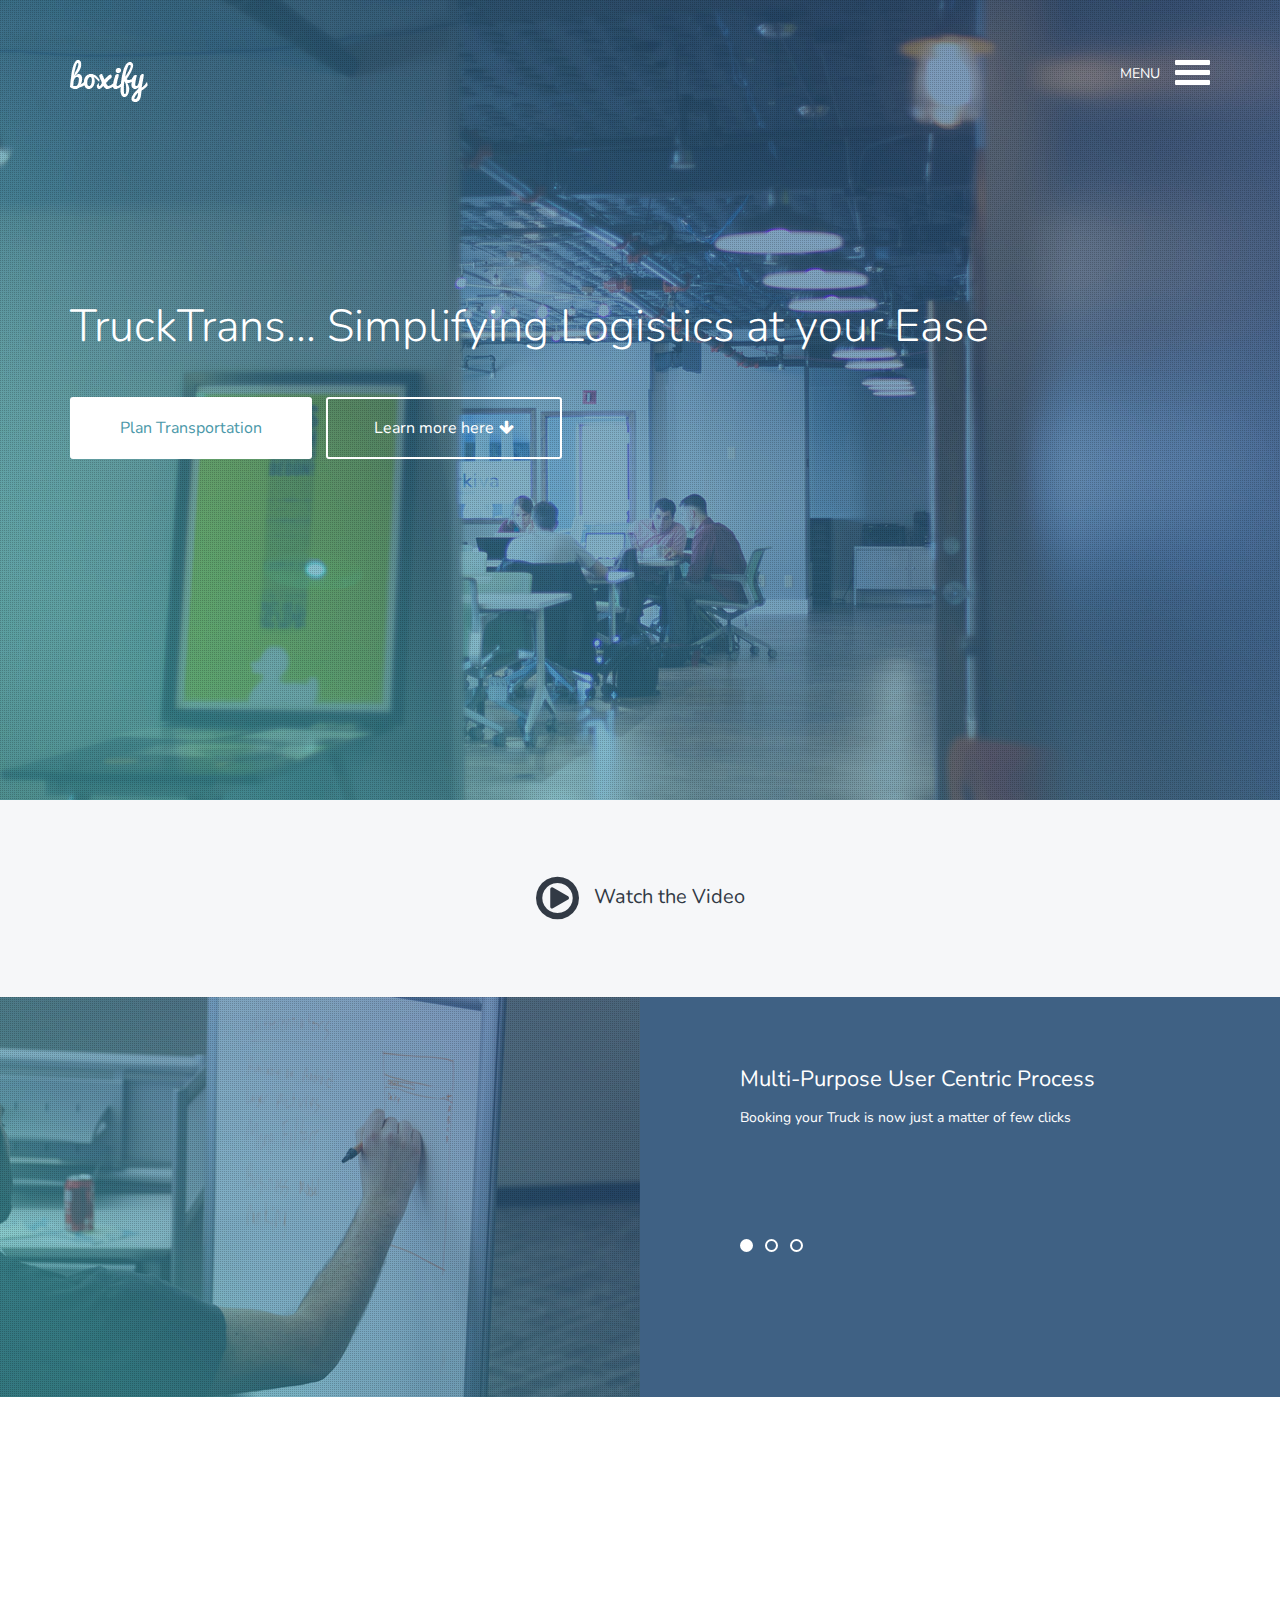
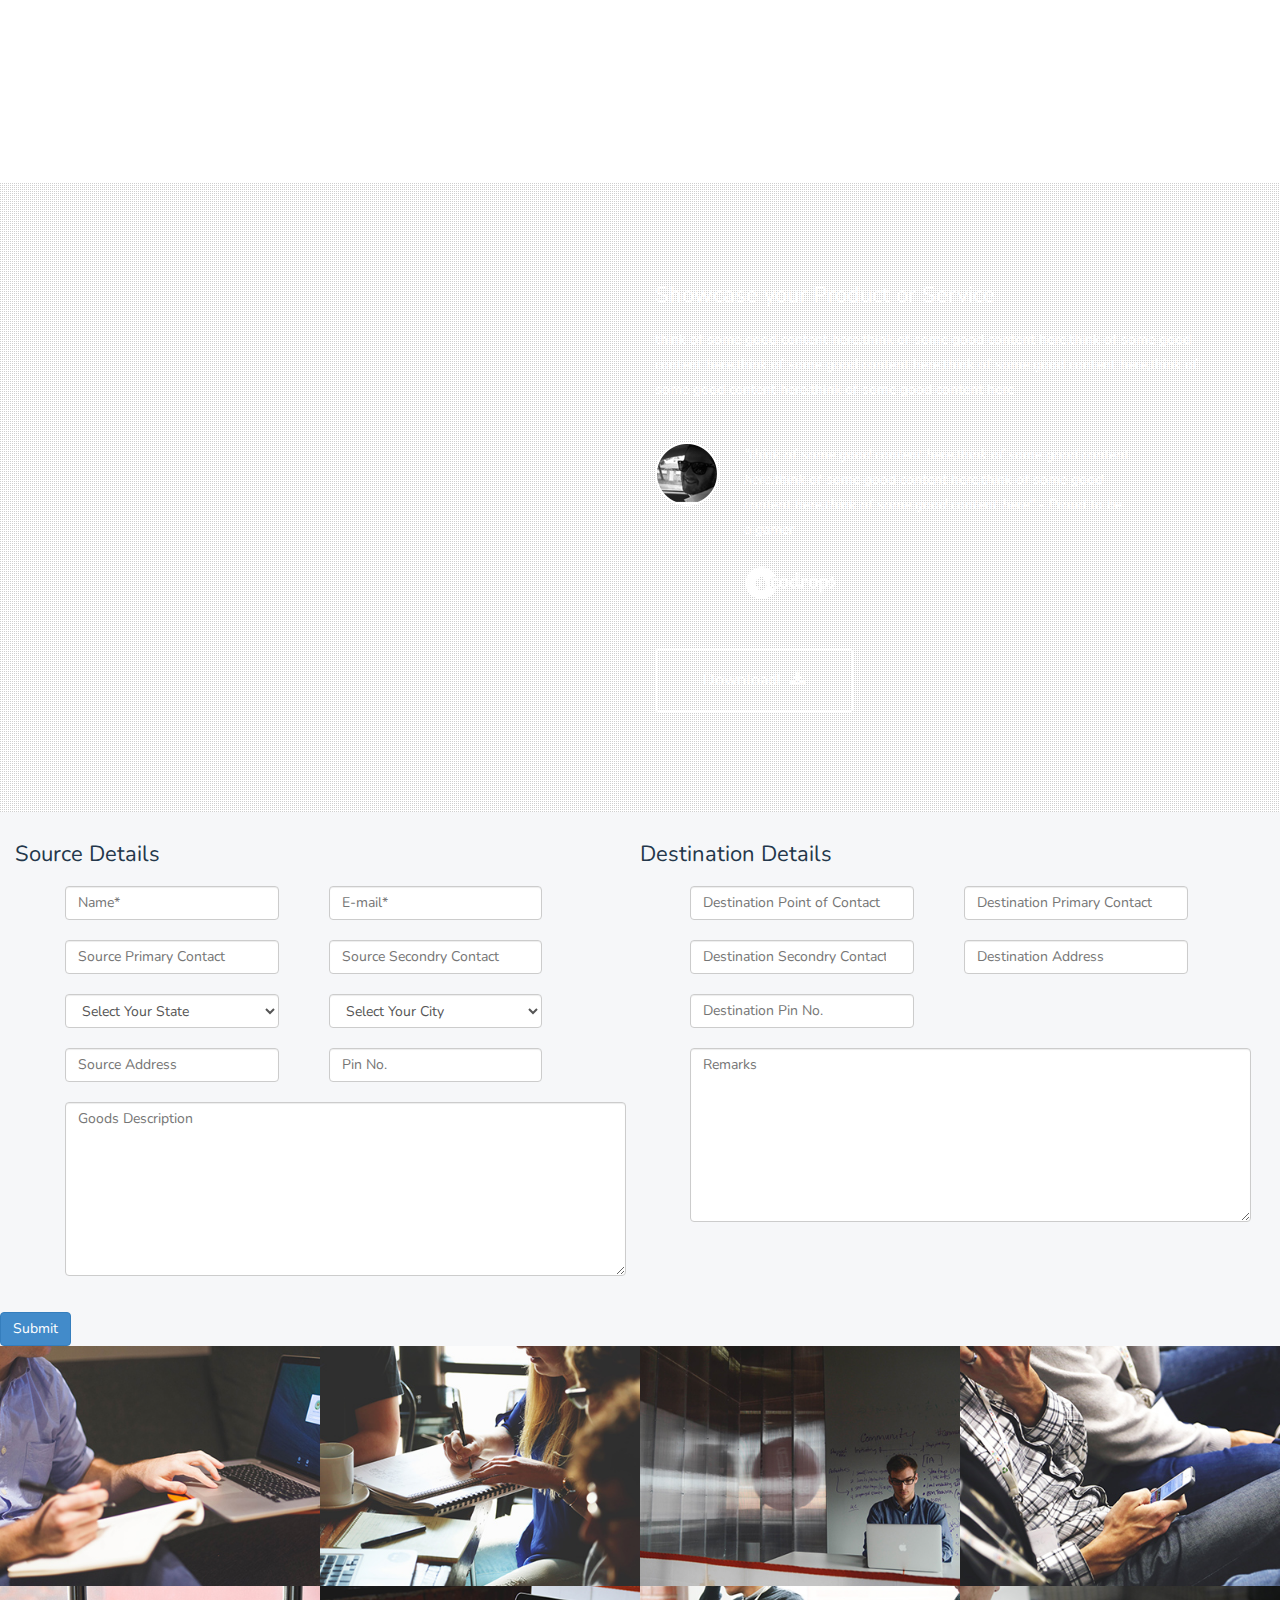
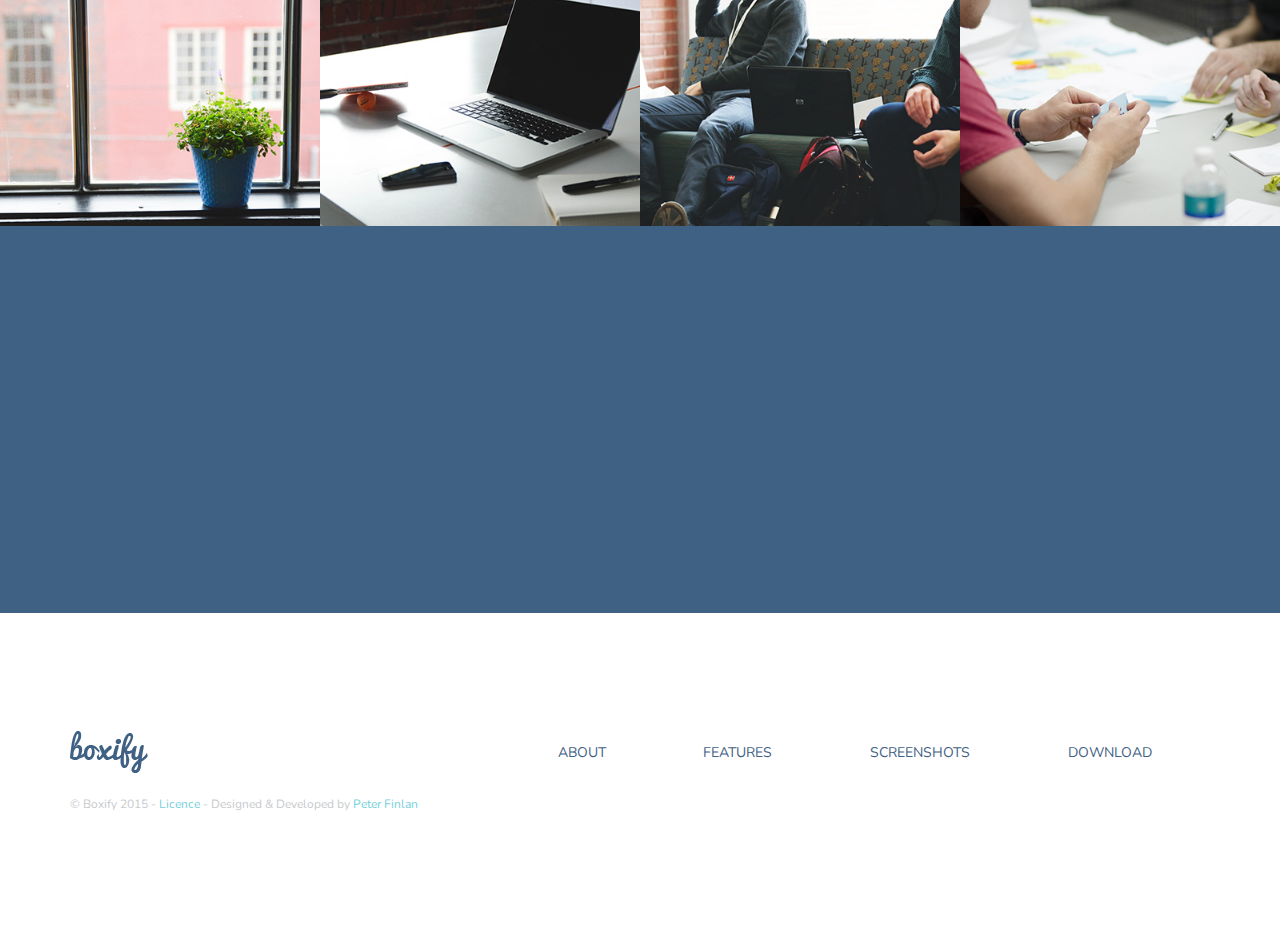
<file: target/techtrans/index.html>
<!DOCTYPE html>
<!--[if lt IE 7]>      <html class="no-js lt-ie9 lt-ie8 lt-ie7"> <![endif]-->
<!--[if IE 7]>         <html class="no-js lt-ie9 lt-ie8"> <![endif]-->
<!--[if IE 8]>         <html class="no-js lt-ie9"> <![endif]-->
<!--[if gt IE 8]><!--> <html class="no-js"> <!--<![endif]-->
<html lang="en" class="no-js">
	<head>
		<meta charset="utf-8">
		<meta http-equiv="X-UA-Compatible" content="IE=edge">
		<meta name="viewport" content="width=device-width, initial-scale=1">
		<title>TruckTrans... Simplifying the Logistics</title>
		<meta name="description" content="B2B/C2B service providin transporters to manufacturers" />
		<meta name="keywords" content="truck, logistics, goods, carrier, transport, manufacturers, transporters, goods carrier" />
		<meta name="author" content="Mayur Gupta" />
		<!-- Bootstrap -->
		<script src="js/modernizr.custom.js"></script>
		<link href="css/common.css" rel="stylesheet" type="text/css"/>
		<link href="css/bootstrap.min.css" rel="stylesheet">
		<link href="css/jquery.fancybox.css" rel="stylesheet">
		<link href="css/flickity.css" rel="stylesheet" >
		<link href="css/animate.css" rel="stylesheet">
		<link href="http://maxcdn.bootstrapcdn.com/font-awesome/4.2.0/css/font-awesome.min.css" rel="stylesheet">
		<link href='http://fonts.googleapis.com/css?family=Nunito:400,300,700' rel='stylesheet' type='text/css'>
		<link href="css/styles.css" rel="stylesheet">
		<link href="css/queries.css" rel="stylesheet">
		<!-- Facebook and Twitter integration -->
		<meta property="og:title" content=""/>
		<meta property="og:image" content=""/>
		<meta property="og:url" content=""/>
		<meta property="og:site_name" content=""/>
		<meta property="og:description" content=""/>
		<meta name="twitter:title" content="" />
		<meta name="twitter:image" content="" />
		<meta name="twitter:url" content="" />
		<meta name="twitter:card" content="" />
		<!-- HTML5 Shim and Respond.js IE8 support of HTML5 elements and media queries -->
		<!-- WARNING: Respond.js doesn't work if you view the page via file:// -->
		<!--[if lt IE 9]>
		<script src="https://oss.maxcdn.com/libs/html5shiv/3.7.0/html5shiv.js"></script>
		<script src="https://oss.maxcdn.com/libs/respond.js/1.4.2/respond.min.js"></script>
		<![endif]-->
		<script type="text/javascript" src="js/lib/angular.min.js">
		</script>
<!-- 		<script src="https://code.angularjs.org/1.4.0-rc.1/angular.js"></script> -->
		<script type="text/javascript" src="js/validation.js">
		</script>
		
		
	</head>
	<body ng-app="validationApp" ng-controller="mainController"	>
		<!--[if lt IE 7]>
		<p class="browsehappy">You are using an <strong>outdated</strong> browser. Please <a href="http://browsehappy.com/">upgrade your browser</a> to improve your experience.</p>
		<![endif]-->
		<!-- open/close -->
		<header>
		<section class="hero">
				<div class="texture-overlay"></div>
				<div class="container">
					<div class="row nav-wrapper">
						<div class="col-md-6 col-sm-6 col-xs-6 text-left">
							<a href="#"><img src="img/logo-white.png" alt="Boxify Logo"></a>
						</div>
						<div class="col-md-6 col-sm-6 col-xs-6 text-right navicon">
							<p>MENU</p><a id="trigger-overlay" class="nav_slide_button nav-toggle" href="#"><span></span></a>
						</div>
					</div>
					<div class="row hero-content">
						<div class="col-md-12">
							<h1 class="animated fadeInDown">TruckTrans... Simplifying Logistics at your Ease</h1>
							<a href="#plantransport" class="use-btn animated fadeInUp">Plan Transportation</a> <a href="#about" class="learn-btn animated fadeInUp">Learn more here<i class="fa fa-arrow-down"></i></a>
						</div>
					</div>
				</div>
			</section>
		</header>
		<section class="video" id="about">
			<div class="container">
				<div class="row">
					<div class="col-md-12 text-center">
						<h1><a href="http://www.youtube.com/embed/9No-FiEInLA?autoplay=1&wmode=opaque&fs=1" class="youtube-media"><i class="fa fa-play-circle-o"></i> Watch the Video</a></h1>
					</div>
				</div>
			</div>
		</section>
		<section class="features-intro">
			<div class="container-fluid">
				<div class="row">
					<div class="col-md-6 nopadding features-intro-img">
						<div class="features-bg">
							<div class="texture-overlay"></div>
							<div class="features-img wp1">
							<!-- cat apply truckzoo logo if required -->
								<!-- <img src="img/html5-logo.png" alt="HTML5 Logo"> -->
							</div>
						</div>
					</div>
					<div class="col-md-6 nopadding">
						<div class="features-slider">
								<ul class="slides" id="featuresSlider">
									<li>
										<h1>Multi-Purpose User Centric Process</h1>
										<p>Booking your Truck is now just a matter of few clicks</p>
										<!-- <p><a href="http://tympanus.net/codrops/?p=22554" class="arrow-btn">Find out why this freebie rocks! <i class="fa fa-long-arrow-right"></i></a></p> -->
									</li>
									<li>
										<h1>Made with Love, at your Doorsteps</h1>
										<p>Hassel free service, payment after compleation</p>
										<!-- <p><a href="http://tympanus.net/codrops/?p=22554" class="arrow-btn">Find out why this freebie rocks! <i class="fa fa-long-arrow-right"></i></a></p> -->
									</li>
									<li>
										<h1>The Fore-front of connecting India &amp; Technology</h1>
										<p>kuch socho likhne ko </p><br 	>
										<!-- <p><a href="#features" class="arrow-btn">Find out why this freebie rocks! <i class="fa fa-long-arrow-right"></i></a></p> -->
									</li>
								</ul>
						</div>
					</div>
				</div>
			</div>
		</section>
		<section class="features-list" id="features">
			<div class="container">
				<div class="row">
					<div class="col-md-12">

						<div class="col-md-4 feature-1 wp2">
							<div class="feature-icon">
								<i class="fa fa-desktop"></i>
							</div>
							<div class="feature-content">
								<h1>Reliable</h1>
								<p>On Time delivery with GPS tracking</p>
								<a href="http://tympanus.net/codrops/?p=22554" class="read-more-btn">Read More <i class="fa fa-chevron-circle-right"></i></a>
							</div>
						</div>
						<div class="col-md-4 feature-2 wp2 delay-05s">
							<div class="feature-icon">
								<i class="fa fa-flash"></i>
							</div>
							<div class="feature-content">
								<h1>Productive</h1>
								<p>Now increase your Productivity by keeping all the trucks engaged</p>
								<a href="http://tympanus.net/codrops/?p=22554" class="read-more-btn">Read More <i class="fa fa-chevron-circle-right"></i></a>
							</div>
						</div>
						<div class="col-md-4 feature-3 wp2 delay-1s">
							<div class="feature-icon">
								<i class="fa fa-heart"></i>
							</div>
							<div class="feature-content">
								<h1>Hassel-Free</h1>
								<p>follow 3-Steps process, Sit back and grab a glass of beer</a>. </p>
								<a href="http://tympanus.net/codrops/?p=22554" class="read-more-btn">Read More <i class="fa fa-chevron-circle-right"></i></a>
							</div>
						</div>

					</div>
				</div>
			</div>
		</section>
		<section class="showcase">
			<div class="showcase-wrap">
				<div class="texture-overlay"></div>
				<div class="container">
					<div class="row">
						<div class="col-md-6">
							<div class="device wp5">
								<!-- <div class="device-content">
									<div class="showcase-slider">
										<ul class="slides" id="showcaseSlider">
											<li>
												<img src="img/screen1.jpg" alt="Device Content Image">
											</li>
											<li>
												<img src="img/screen2.jpg" alt="Device Content Image">
											</li>
											<li>
												<img src="img/screen3.jpg" alt="Device Content Image">
											</li>
										</ul>
									</div>
								</div> -->
							</div>
						</div>
						<div class="col-md-6">
							<h1>Showcase your Product or Service</h1>
							<p>think of some good content here,think of some good content here,think of some good content here,think of some good content here,think of some good content here,think of some good content here,think of some good content here</p>
							<blockquote class="team-quote">
								<div class="avatar"><img src="img/avatar.png" alt="User Avatar"></div>
								<p>"think of some good content here,think of some good content here,think of some good content here,think of some good content here,think of some good content here" - Proud to be a gamer</p>
								<div class="logo-quote">
									<a href="http://tympanus.net/codrops/"><img src="img/codrops-logo.png" alt="Codrops Logo"></a>
								</div>
							</blockquote>
							<a href="http://tympanus.net/codrops/?p=22554" class="download-btn">Download! <i class="fa fa-download"></i></a>
						</div>
					</div>
				</div>
			</div>
		</section>

		<section class="screenshots-intro" id="plantransport">
			<form name="userForm" ng-submit="submitForm(userForm.$valid)" novalidate>

			<div class="div-left">

<h1>Source Details</h1>

<!-- NAME -->
        <div class="form-group" ng-class="{ 'has-error' : userForm.srcname.$invalid && !userForm.srcname.$pristine }">
            <input type="text" name="srcname"  placeholder="Name*" class="form-controll" ng-model="user.srcname" required>
            <p ng-show="userForm.srcname.$invalid && !userForm.srcname.$pristine" class="help-block">You name is required.</p>
        </div>

<!-- EMAIL -->
        <div class="form-group" ng-class="{ 'has-error' : userForm.email.$invalid && !userForm.email.$pristine }">
            <input type="email" placeholder="E-mail*"  name="email" class="form-controll" ng-model="user.email">
            <p ng-show="userForm.email.$invalid && !userForm.email.$pristine" class="help-block">Enter a valid email.</p>
        </div>


<!-- Primary contact -->
				<div class="form-group"
					ng-class="{ 'has-error' : userForm.srcpcontact.$invalid && !userForm.srcpcontact.$pristine }">
					 <input type="number"  placeholder="Source Primary Contact" name="srcpcontact"
						class="form-controll" ng-model="user.srcpcontact" ng-minlength="10"
						ng-maxlength="10">
					<p ng-show="userForm.srcpcontact.$error.minlength" class="help-block">srcpcontact
						is too short.</p>
					<p ng-show="userForm.srcpcontact.$error.maxlength" class="help-block">srcpcontact
						is too long.</p>
				</div>


<!-- Secondary contact -->
				<div class="form-group"
					ng-class="{ 'has-error' : userForm.srcscontact.$invalid && !userForm.srcscontact.$pristine }">
					<input type="number"   placeholder="Source Secondry Contact"  name="srcscontact"
						class="form-controll" ng-model="user.srcscontact" ng-minlength="10"
						ng-maxlength="10">
					<p ng-show="userForm.srcscontact.$error.minlength" class="help-block">srcscontact
						is too short.</p>
					<p ng-show="userForm.srcscontact.$error.maxlength" class="help-block">srcscontact
						is too long.</p>
				</div>
					
<!-- source state -->
					<div class="form-group"
					ng-class="{ 'has-error' : userForm.srcstate.$invalid && !userForm.srcstate.$pristine }">
					<select name="srcstate"  class="form-controll" ng-model="user.srcstate" required>
					  <option default selected disabled="disabled" value=""  > Select Your State</option>
					  <option value="Madhyapradesh">Madhyapradesh</option>
					</select> 
					<p ng-show="userForm.srcstate.$invalid && !userForm.srcstate.$pristine" class="help-block">srcstate is required.</p>
					</div>

<!-- source City -->
					<div class="form-group"
					ng-class="{ 'has-error' : userForm.srccity.$invalid && !userForm.srccity.$pristine }">
					<select name="srccity"  class="form-controll" ng-model="user.srccity" required>
					  <option default selected disabled="disabled" value=""  > Select Your City</option>
					  <option value="Indore">Indore</option>
					</select> 
					<p ng-show="userForm.srccity.$invalid && !userForm.srccity.$pristine" class="help-block">srccity is required.</p>
					</div>
				
<!-- Source address-->
				<div class="form-group"
					ng-class="{ 'has-error' : userForm.srcaddress.$invalid && !userForm.srcaddress.$pristine }">
					<input type="text" placeholder="Source Address" name="srcaddress"
						class="form-controll" ng-model="user.srcaddress" required >
					<p ng-show="userForm.srcaddress.$invalid && !userForm.srcaddress.$pristine" class="help-block">You name is required.</p>
				</div>				

<!-- Pin No.-->
				<div class="form-group"
					ng-class="{ 'has-error' : userForm.srcpin.$invalid && !userForm.srcpin.$pristine }">
					 <input type="number"  placeholder="Pin No." name="srcpin"
						class="form-controll" ng-model="user.srcpin" ng-minlength="6"
						ng-maxlength="6">
					<p ng-show="userForm.srcpin.$error.minlength" class="help-block">Should be 6 Digits</p>
					<p ng-show="userForm.srcpin.$error.maxlength" class="help-block">Should be 6 Digits</p>
				</div>
				

 <!-- Truck Type-->				
<!--					<div class="form-group"
					ng-class="{ 'has-error' : userForm.srcpin.$invalid && !userForm.srcpin.$pristine }">
					<select name="truckType" class="form-controll" ng-model="user.truckType" required>
					  <option value="volvo">Volvo</option>
					  <option value="saab">Saab</option>
					  <option value="mercedes">Mercedes</option>
					  <option value="audi">Audi</option>
					</select> 
					<p ng-show="userForm.srcaddress.$invalid && !userForm.srcaddress.$pristine" class="help-block">srcaddress is required.</p>
					</div>
 -->				


<!-- Gooods details and remarks-->				
					<div class="form-group"
					ng-class="{ 'has-error' : userForm.goodsdescp.$invalid && !userForm.goodsdescp.$pristine }">
					<textarea placeholder="Goods Description" rows="8" class="textareablk" cols="65" name="goodsdescp" ng-model="user.goodsdescp" required > 
						</textarea>
					<p ng-show="userForm.goodsdescp.$invalid && !userForm.goodsdescp.$pristine" class="help-block">goodsdescp is required.</p>
					</div>
			</div>
			
			
			
			
				<div class="div-right">
<h1>Destination Details</h1>

<!--Destination NAME -->
        <div class="form-group" ng-class="{ 'has-error' : userForm.desname.$invalid && !userForm.desname.$pristine }">
            <input type="text" name="desname"  placeholder="Destination Point of Contact" class="form-controll" ng-model="user.desname" required>
            <p ng-show="userForm.desname.$invalid && !userForm.desname.$pristine" class="help-block">You name is required.</p>
        </div>

<!--Destination Primary contact -->
				<div class="form-group"
					ng-class="{ 'has-error' : userForm.despcontact.$invalid && !userForm.despcontact.$pristine }">
					 <input type="number"  placeholder="Destination Primary Contact" name="despcontact"
						class="form-controll" ng-model="user.despcontact" ng-minlength="10"
						ng-maxlength="10">
					<p ng-show="userForm.despcontact.$error.minlength" class="help-block">despcontact
						is too short.</p>
					<p ng-show="userForm.pcontact.$error.maxlength" class="help-block">despcontact
						is too long.</p>
				</div>


<!-- Secondary contact -->
				<div class="form-group"
					ng-class="{ 'has-error' : userForm.desscontact.$invalid && !userForm.desscontact.$pristine }">
					<input type="number"   placeholder="Destination Secondry Contact"  name="desscontact"
						class="form-controll" ng-model="user.desscontact" ng-minlength="10"
						ng-maxlength="10">
					<p ng-show="userForm.desscontact.$error.minlength" class="help-block">desscontact
						is too short.</p>
					<p ng-show="userForm.desscontact.$error.maxlength" class="help-block">desscontact
						is too long.</p>
				</div>
					
<!-- source state -->
<!-- 					<div class="form-group"
					ng-class="{ 'has-error' : userForm.srcstate.$invalid && !userForm.srcstate.$pristine }">
					<select name="srcstate"  class="form-controll" ng-model="user.srcstate" required>
					  <option default selected disabled="disabled" value=""  > Select Your State</option>
					  <option value="Madhyapradesh">Madhyapradesh</option>
					</select> 
					<p ng-show="userForm.srcstate.$invalid && !userForm.srcstate.$pristine" class="help-block">srcstate is required.</p>
					</div>

source City
					<div class="form-group"
					ng-class="{ 'has-error' : userForm.srccity.$invalid && !userForm.srccity.$pristine }">
					<select name="srccity"  class="form-controll" ng-model="user.srccity" required>
					  <option default selected disabled="disabled" value=""  > Select Your City</option>
					  <option value="Indore">Indore</option>
					</select> 
					<p ng-show="userForm.srccity.$invalid && !userForm.srccity.$pristine" class="help-block">srccity is required.</p>
					</div>
 -->				
<!--Destination address-->
				<div class="form-group"
					ng-class="{ 'has-error' : userForm.desaddress.$invalid && !userForm.desaddress.$pristine }">
					<input type="text" placeholder="Destination Address" name="desaddress"
						class="form-controll" ng-model="user.desaddress" required >
					<p ng-show="userForm.desaddress.$invalid && !userForm.desaddress.$pristine" class="help-block">Destinationn Address required.</p>
				</div>				

<!-- Pin No.-->
				<div class="form-group"
					ng-class="{ 'has-error' : userForm.despin.$invalid && !userForm.despin.$pristine }">
					 <input type="number"  placeholder="Destination Pin No." name="despin"
						class="form-controll" ng-model="user.despin" ng-minlength="10"
						ng-maxlength="10">
					<p ng-show="userForm.despin.$error.minlength" class="help-block">despin
						is too short.</p>
					<p ng-show="userForm.despin.$error.maxlength" class="help-block">despin
						is too long.</p>
				</div>
				

 <!-- Truck Type-->				
<!--					<div class="form-group"
					ng-class="{ 'has-error' : userForm.srcpin.$invalid && !userForm.srcpin.$pristine }">
					<select name="truckType" class="form-controll" ng-model="user.truckType" required>
					  <option value="volvo">Volvo</option>
					  <option value="saab">Saab</option>
					  <option value="mercedes">Mercedes</option>
					  <option value="audi">Audi</option>
					</select> 
					<p ng-show="userForm.srcaddress.$invalid && !userForm.srcaddress.$pristine" class="help-block">srcaddress is required.</p>
					</div>
 -->				


<!-- remarks-->				
					<div class="form-group"
					ng-class="{ 'has-error' : userForm.remarks.$invalid && !userForm.remarks.$pristine }">
					<textarea placeholder="Remarks" rows="8" class="textareablk" cols="65" name="remarks" ng-model="user.goodsdescp" required > 
						</textarea>
					<p ng-show="userForm.remarks.$invalid && !userForm.remarks.$pristine" class="help-block">Remarks</p>
					</div>		
					
							
			</div>



				<button type="submit" class="btn btn-primary btn-large">Submit</button>
			</form>

			<!-- <div class="row">
					<div class="col-md-12">
						<h1>Source Description</h1>
						<p>Lorem ipsum dolor sit amet, consectetur adipiscing elit. Sed a lorem quis neque interdum consequat ut sed sem. Duis quis tempor nunc. Interdum et malesuada fames ac ante ipsum primis in faucibus.</p>
						<p><a href="#screenshots" class="arrow-btn">See the screenshots! <i class="fa fa-long-arrow-right"></i></a></p>
					</div>
				</div> -->
			</div>
			
			
		</section>
		<section class="screenshots" id="screenshots">
			<div class="container-fluid">
				<div class="row">
					<ul class="grid">
						<li>
							<figure>
								<img src="img/01-screenshot.jpg" alt="Screenshot 01">
								<figcaption>
								<div class="caption-content">
									<a href="img/large/01.jpg" class="single_image">
										<i class="fa fa-search"></i><br>
										<p>Optimised For Design</p>
									</a>
								</div>
								</figcaption>
							</figure>
						</li>
						<li>
							<figure>
								<img src="img/02-screenshot.jpg" alt="Screenshot 01">
								<figcaption>
								<div class="caption-content">
									<a href="img/large/02.jpg" class="single_image">
										<i class="fa fa-search"></i><br>
										<p>User Centric Design</p>
									</a>
								</div>
								</figcaption>
							</figure>
						</li>
						<li>
							<figure>
								<img src="img/03-screenshot.jpg" alt="Screenshot 01">
								<figcaption>
								<div class="caption-content">
									<a href="img/large/03.jpg" class="single_image">
										<i class="fa fa-search"></i><br>
										<p>Responsive and Adaptive</p>
									</a>
								</div>
								</figcaption>
							</figure>
						</li>
						<li>
							<figure>
								<img src="img/04-screenshot.jpg" alt="Screenshot 01">
								<figcaption>
								<div class="caption-content">
									<a href="img/large/04.jpg" class="single_image">
										<i class="fa fa-search"></i><br>
										<p>Absolutely Free</p>
									</a>
								</div>
								</figcaption>
							</figure>
						</li>
					</ul>
				</div>
				<div class="row">
					<ul class="grid">
						<li>
							<figure>
								<img src="img/05-screenshot.jpg" alt="Screenshot 01">
								<figcaption>
								<div class="caption-content">
									<a href="img/large/05.jpg" class="single_image">
										<i class="fa fa-search"></i><br>
										<p>Multi-Purpose Design</p>
									</a>
								</div>
								</figcaption>
							</figure>
						</li>
						<li>
							<figure>
								<img src="img/06-screenshot.jpg" alt="Screenshot 01">
								<figcaption>
								<div class="caption-content">
									<a href="img/large/06.jpg" class="single_image">
										<i class="fa fa-search"></i><br>
										<p>Exclusive to Codrops</p>
									</a>
								</div>
								</figcaption>
							</figure>
						</li>
						<li>
							<figure>
								<img src="img/07-screenshot.jpg" alt="Screenshot 01">
								<figcaption>
								<div class="caption-content">
									<a href="img/large/07.jpg" class="single_image">
										<i class="fa fa-search"></i><br>
										<p>Made with Love</p>
									</a>
								</div>
								</figcaption>
							</figure>
						</li>
						<li>
							<figure>
								<img src="img/08-screenshot.jpg" alt="Screenshot 01">
								<figcaption>
								<div class="caption-content">
									<a href="img/large/08.jpg" class="single_image">
										<i class="fa fa-search"></i><br>
										<p>In Sydney, Australia</p>
									</a>
								</div>
								</figcaption>
							</figure>
						</li>
					</ul>
				</div>
			</div>
		</section>
		<section class="download" id="download">
			<div class="container">
				<div class="row">
					<div class="col-md-12 text-center wp4">
						<h1>Seen Enough?</h1>
						<a href="http://tympanus.net/codrops/?p=22554" class="download-btn">Download! <i class="fa fa-download"></i></a>
					</div>
				</div>
			</div>
		</section>
		<footer>
			<div class="container">
				<div class="row">
					<div class="col-md-5">
						<h1 class="footer-logo">
						<img src="img/logo-blue.png" alt="Footer Logo Blue">
						</h1>
						<p>© Boxify 2015 - <a href="http://tympanus.net/codrops/licensing/">Licence</a> - Designed &amp; Developed by <a href="http://www.peterfinlan.com/">Peter Finlan</a></p>
					</div>
					<div class="col-md-7">
						<ul class="footer-nav">
							<li><a href="#about">About</a></li>
							<li><a href="#features">Features</a></li>
							<li><a href="#screenshots">Screenshots</a></li>
							<li><a href="#download">Download</a></li>
						</ul>
					</div>
				</div>
			</div>
		</footer>
		<div class="overlay overlay-boxify">
			<nav>
				<ul>
					<li><a href="#about"><i class="fa fa-heart"></i>About</a></li>
					<li><a href="#features"><i class="fa fa-flash"></i>Features</a></li>
				</ul>
				<ul>
					<li><a href="#screenshots"><i class="fa fa-desktop"></i>Screenshots</a></li>
					<li><a href="#download"><i class="fa fa-download"></i>Download</a></li>
					<li><a href="/techtrans/api/AdminLogin"><i class="fa fa-download"></i>AdminLogin</a></li>
				</ul>
			</nav>
		</div>
		<!-- jQuery (necessary for Bootstrap's JavaScript plugins) -->
		<script src="js/min/toucheffects-min.js"></script>
		
		<!-- <script src="js/formValidation.js" type="text/javascript">
		</script> -->
		<script src="https://ajax.googleapis.com/ajax/libs/jquery/1.11.0/jquery.min.js"></script>
<!-- 		<script src="https://code.angularjs.org/1.4.0-rc.1/angular.js"></script> -->
		<script src="js/flickity.pkgd.min.js"></script>
		<script src="js/jquery.fancybox.pack.js"></script>
		<!-- Include all compiled plugins (below), or include individual files as needed -->
		<script src="js/retina.js"></script>
		<script src="js/waypoints.min.js"></script>
		<script src="js/bootstrap.min.js"></script>
		<script src="js/min/scripts-min.js"></script>
		<!-- Google Analytics: change UA-XXXXX-X to be your site's ID. -->
		<script>
		(function(b,o,i,l,e,r){b.GoogleAnalyticsObject=l;b[l]||(b[l]=
		function(){(b[l].q=b[l].q||[]).push(arguments)});b[l].l=+new Date;
		e=o.createElement(i);r=o.getElementsByTagName(i)[0];
		e.src='//www.google-analytics.com/analytics.js';
		r.parentNode.insertBefore(e,r)}(window,document,'script','ga'));
		ga('create','UA-XXXXX-X');ga('send','pageview');
		</script>
	</body>
</html>
</file>
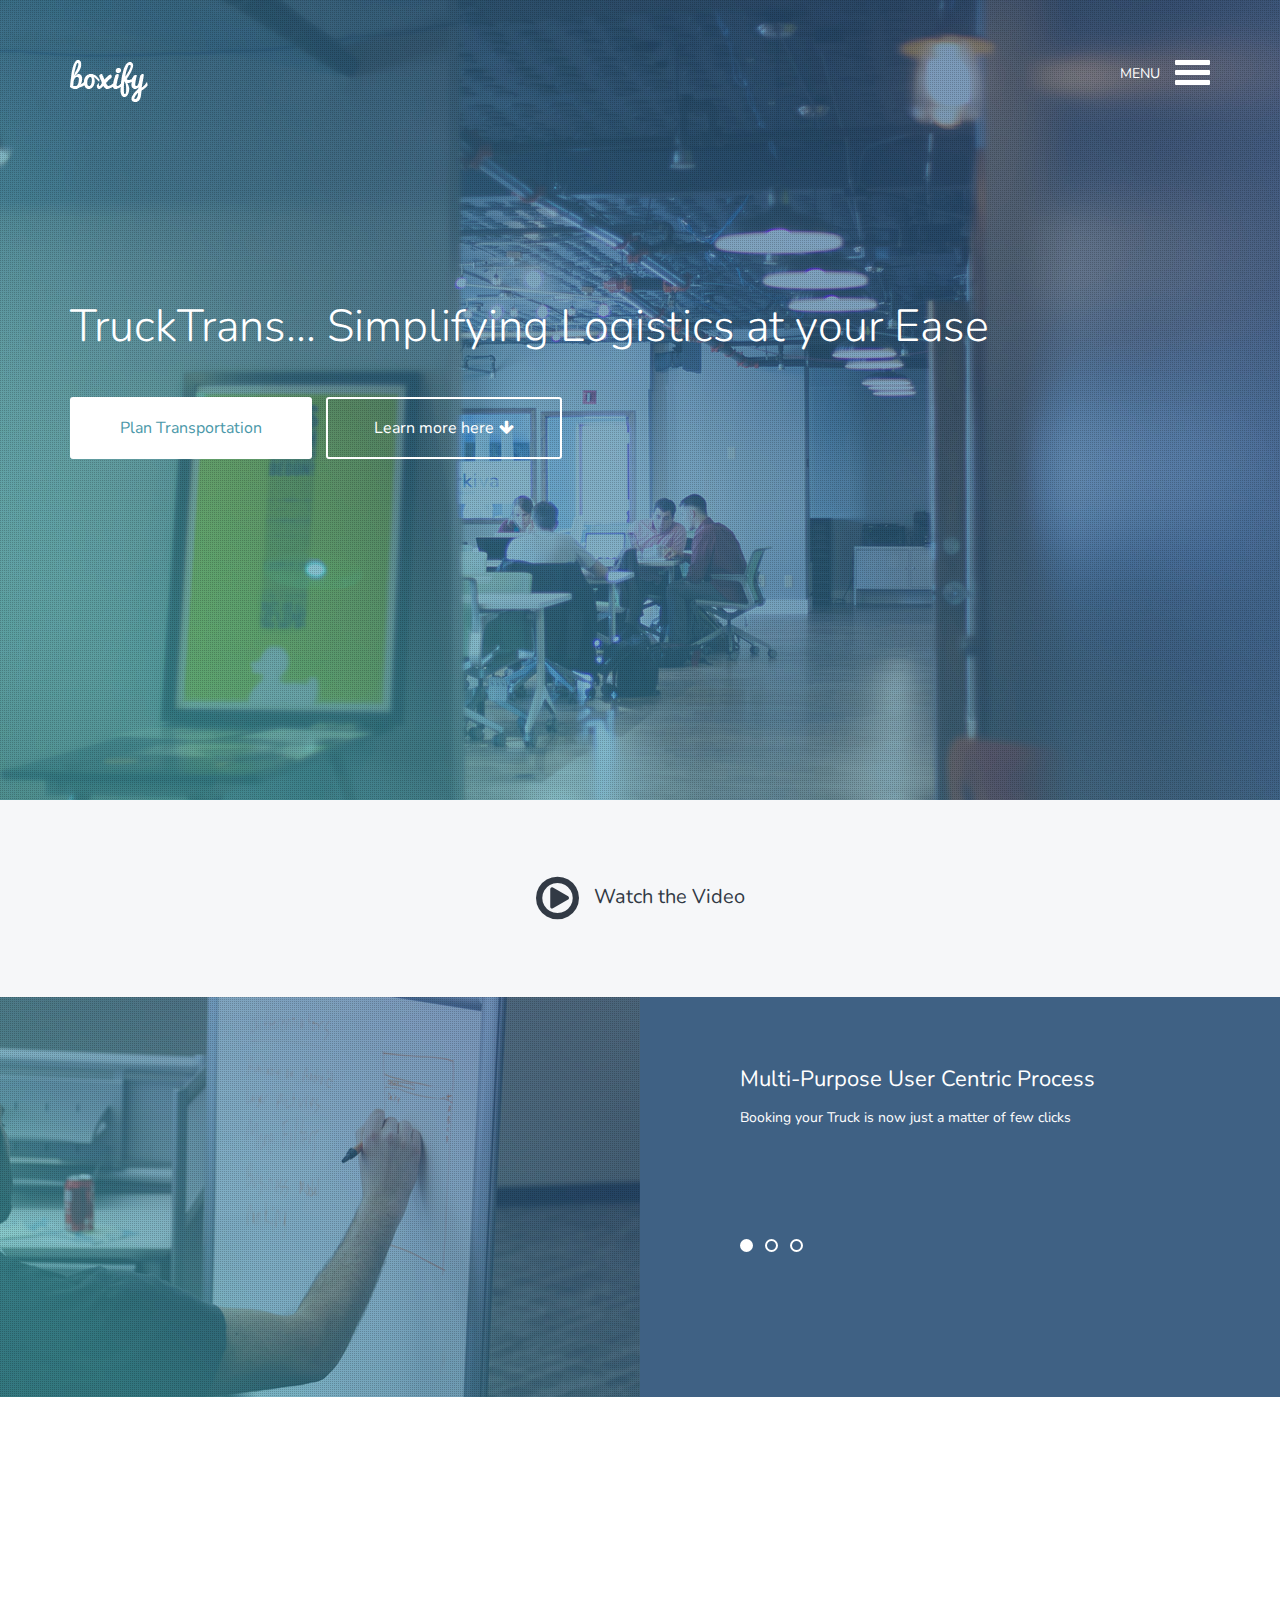
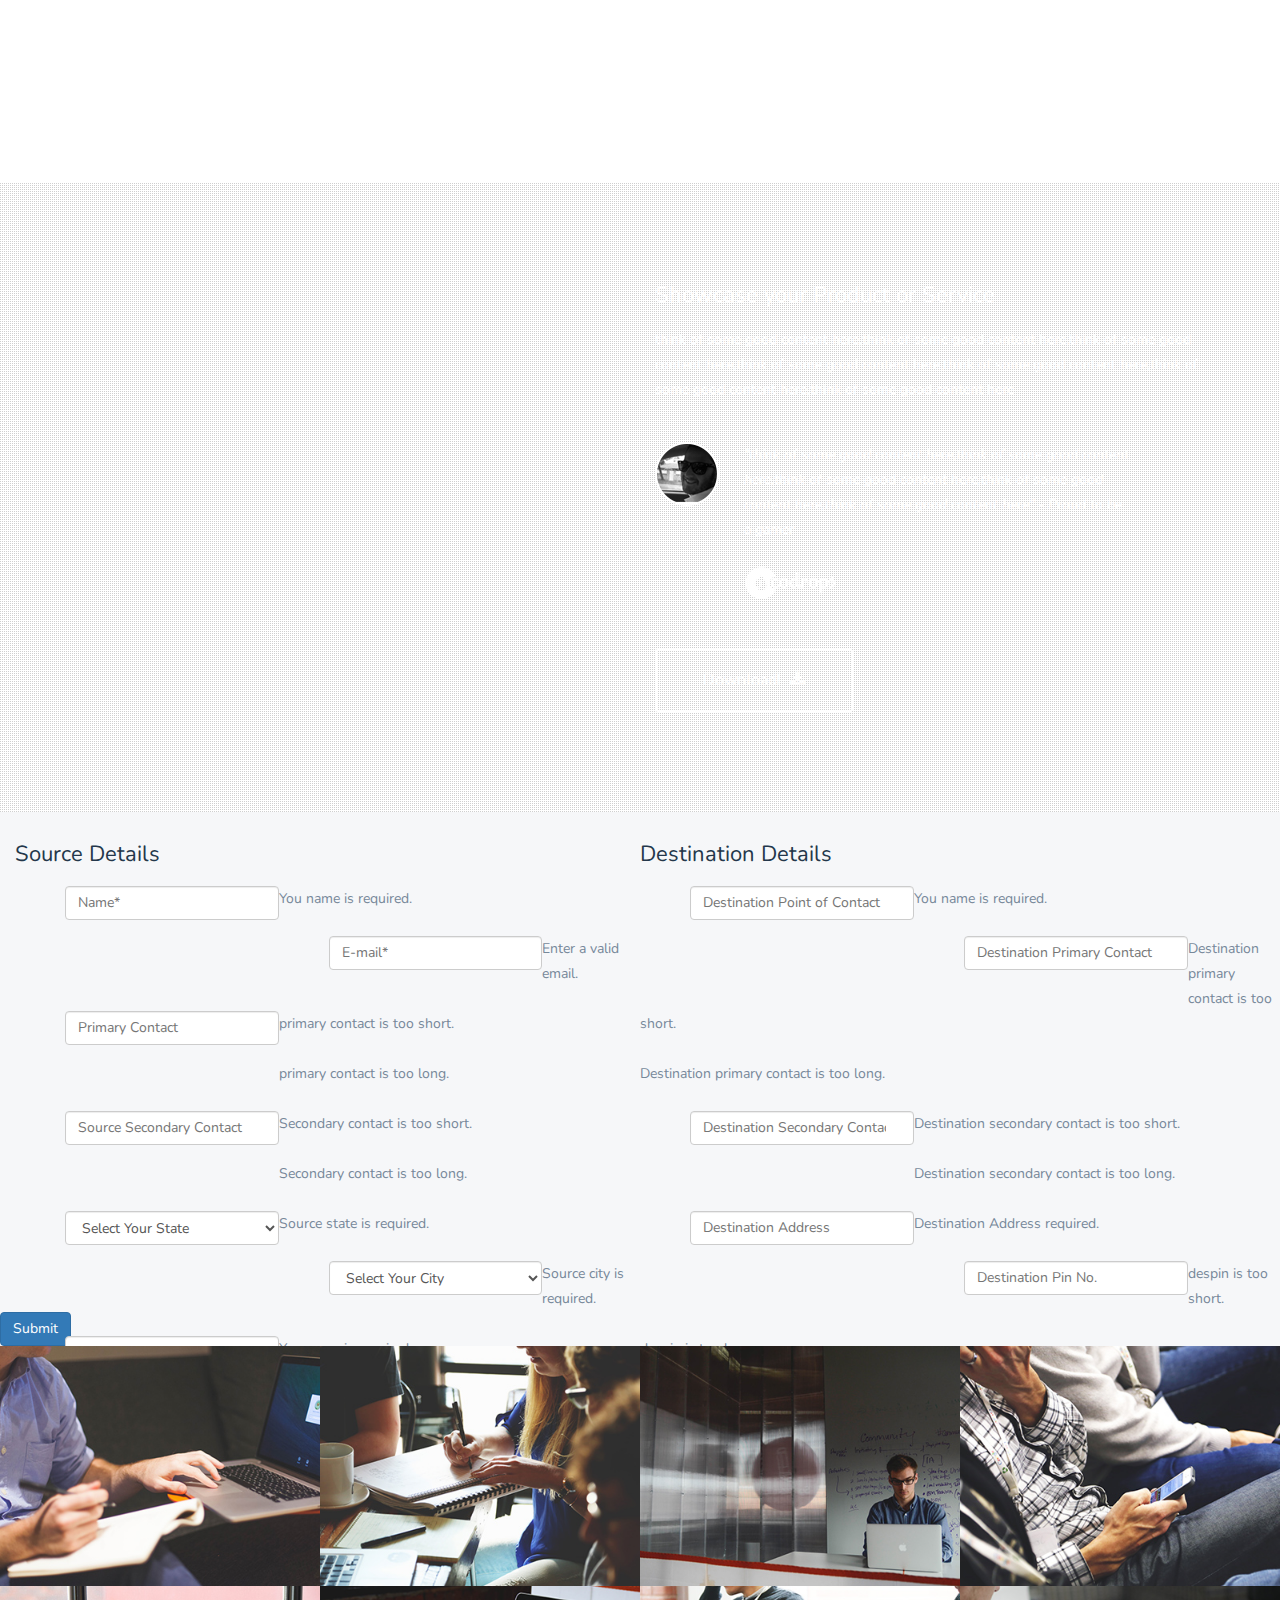
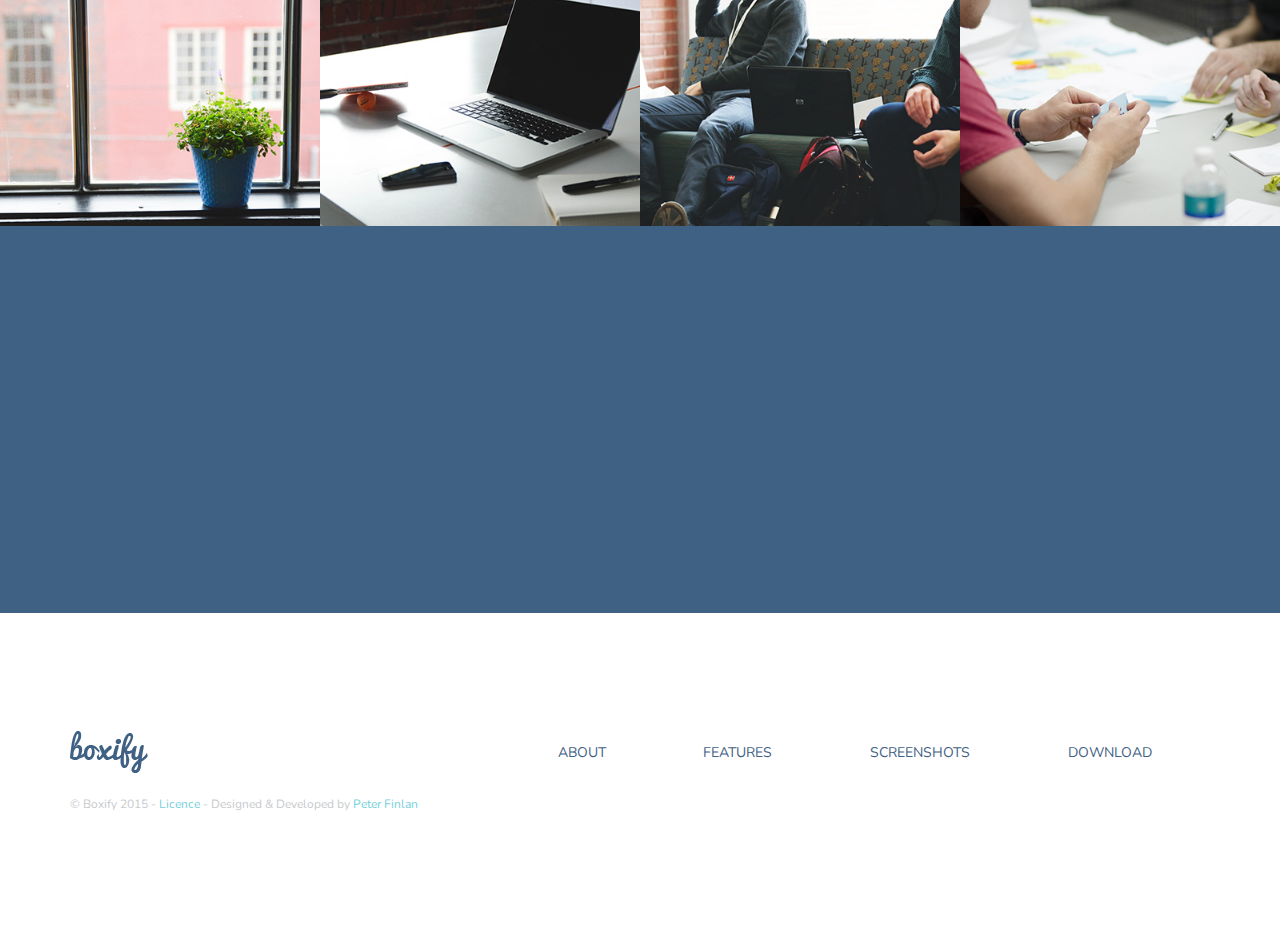
<file: src/main/webapp/app/index.html>
<!DOCTYPE html>
<!--[if lt IE 7]>      <html class="no-js lt-ie9 lt-ie8 lt-ie7"> <![endif]-->
<!--[if IE 7]>         <html class="no-js lt-ie9 lt-ie8"> <![endif]-->
<!--[if IE 8]>         <html class="no-js lt-ie9"> <![endif]-->
<!--[if gt IE 8]><!--> <html class="no-js"> <!--<![endif]-->
<html lang="en" class="no-js">
	<head>
		<meta charset="utf-8">
		<meta http-equiv="X-UA-Compatible" content="IE=edge">
		<meta name="viewport" content="width=device-width, initial-scale=1">
		<title>TruckTrans... Simplifying the Logistics</title>
		<meta name="description" content="B2B/C2B service providin transporters to manufacturers" />
		<meta name="keywords" content="truck, logistics, goods, carrier, transport, manufacturers, transporters, goods carrier" />
		<meta name="author" content="Mayur Gupta" />
		<!-- Bootstrap -->
		<script src="assets/libs/others/modernizr.custom.js"></script>
		<link href="assets/css/common.css" rel="stylesheet" type="text/css"/>
		<link href="assets/css/bootstrap/bootstrap.min.css" rel="stylesheet">
		<link href="assets/css/jquery/jquery.fancybox.css" rel="stylesheet">
		<link href="assets/css/custom/flickity.css" rel="stylesheet" >
		<link href="assets/css/custom/animate.css" rel="stylesheet">
		<link href="http://maxcdn.bootstrapcdn.com/font-awesome/4.2.0/css/font-awesome.min.css" rel="stylesheet">
		<link href='http://fonts.googleapis.com/css?family=Nunito:400,300,700' rel='stylesheet' type='text/css'>
		<link href="assets/css/custom/styles.css" rel="stylesheet">
		<link href="assets/css/custom/queries.css" rel="stylesheet">
		<!-- Facebook and Twitter integration -->
		<meta property="og:title" content=""/>
		<meta property="og:image" content=""/>
		<meta property="og:url" content=""/>
		<meta property="og:site_name" content=""/>
		<meta property="og:description" content=""/>
		<meta name="twitter:title" content="" />
		<meta name="twitter:image" content="" />
		<meta name="twitter:url" content="" />
		<meta name="twitter:card" content="" />
		<!-- HTML5 Shim and Respond.js IE8 support of HTML5 elements and media queries -->
		<!-- WARNING: Respond.js doesn't work if you view the page via file:// -->
		<!--[if lt IE 9]>
		<script src="https://oss.maxcdn.com/libs/html5shiv/3.7.0/html5shiv.js"></script>
		<script src="https://oss.maxcdn.com/libs/respond.js/1.4.2/respond.min.js"></script>
		<![endif]-->

		<!-- Angular JS-->
		<script src="assets/libs/angularJs/angular.min.js"></script>
		<script src="assets/libs/angularJs/angular-ui-router.js"></script>
		<script src="assets/libs/angularJs/angular-route.min.js"></script>

		<!--Controllers & other JS files-->
		<script src="app.js" type="text/javascript"></script>

		<!--Booking Details-->
		<script src="components/booking/bookingController.js"></script>
		<script src="components/booking/bookingService.js"></script>

		<!--Login Details-->
		<script src="components/login/loginController.js"></script>
		<script src="components/login/loginService.js"></script>
		
		
	</head>
	<body ng-app="truckTransApp" ng-controller="mainController"	>
		<!--[if lt IE 7]>
		<p class="browsehappy">You are using an <strong>outdated</strong> browser. Please <a href="http://browsehappy.com/">upgrade your browser</a> to improve your experience.</p>
		<![endif]-->
		<!-- open/close -->
		<header>
		<section class="hero">
				<div class="texture-overlay"></div>
				<div class="container">
					<div class="row nav-wrapper">
						<div class="col-md-6 col-sm-6 col-xs-6 text-left">
							<a href="#"><img src="assets/img/logo-white.png" alt="Boxify Logo"></a>
						</div>
						<div class="col-md-6 col-sm-6 col-xs-6 text-right navicon">
							<p>MENU</p><a id="trigger-overlay" class="nav_slide_button nav-toggle" href="#"><span></span></a>
						</div>
					</div>
					<div class="row hero-content">
						<div class="col-md-12">
							<h1 class="animated fadeInDown">TruckTrans... Simplifying Logistics at your Ease</h1>
							<a href="#plantransport" class="use-btn animated fadeInUp">Plan Transportation</a> <a href="#about" class="learn-btn animated fadeInUp">Learn more here<i class="fa fa-arrow-down"></i></a>
						</div>
					</div>
				</div>
			</section>
		</header>
		<section class="video" id="about">
			<div class="container">
				<div class="row">
					<div class="col-md-12 text-center">
						<h1><a href="http://www.youtube.com/embed/9No-FiEInLA?autoplay=1&wmode=opaque&fs=1" class="youtube-media"><i class="fa fa-play-circle-o"></i> Watch the Video</a></h1>
					</div>
				</div>
			</div>
		</section>
		<section class="features-intro">
			<div class="container-fluid">
				<div class="row">
					<div class="col-md-6 nopadding features-intro-img">
						<div class="features-bg">
							<div class="texture-overlay"></div>
							<div class="features-img wp1">
							<!-- cat apply truckzoo logo if required -->
								<!-- <img src="img/html5-logo.png" alt="HTML5 Logo"> -->
							</div>
						</div>
					</div>
					<div class="col-md-6 nopadding">
						<div class="features-slider">
								<ul class="slides" id="featuresSlider">
									<li>
										<h1>Multi-Purpose User Centric Process</h1>
										<p>Booking your Truck is now just a matter of few clicks</p>
										<!-- <p><a href="http://tympanus.net/codrops/?p=22554" class="arrow-btn">Find out why this freebie rocks! <i class="fa fa-long-arrow-right"></i></a></p> -->
									</li>
									<li>
										<h1>Made with Love, at your Doorsteps</h1>
										<p>Hassel free service, payment after compleation</p>
										<!-- <p><a href="http://tympanus.net/codrops/?p=22554" class="arrow-btn">Find out why this freebie rocks! <i class="fa fa-long-arrow-right"></i></a></p> -->
									</li>
									<li>
										<h1>The Fore-front of connecting India &amp; Technology</h1>
										<p>kuch socho likhne ko </p><br 	>
										<!-- <p><a href="#features" class="arrow-btn">Find out why this freebie rocks! <i class="fa fa-long-arrow-right"></i></a></p> -->
									</li>
								</ul>
						</div>
					</div>
				</div>
			</div>
		</section>
		<section class="features-list" id="features">
			<div class="container">
				<div class="row">
					<div class="col-md-12">

						<div class="col-md-4 feature-1 wp2">
							<div class="feature-icon">
								<i class="fa fa-desktop"></i>
							</div>
							<div class="feature-content">
								<h1>Reliable</h1>
								<p>On Time delivery with GPS tracking</p>
								<a href="http://tympanus.net/codrops/?p=22554" class="read-more-btn">Read More <i class="fa fa-chevron-circle-right"></i></a>
							</div>
						</div>
						<div class="col-md-4 feature-2 wp2 delay-05s">
							<div class="feature-icon">
								<i class="fa fa-flash"></i>
							</div>
							<div class="feature-content">
								<h1>Productive</h1>
								<p>Now increase your Productivity by keeping all the trucks engaged</p>
								<a href="http://tympanus.net/codrops/?p=22554" class="read-more-btn">Read More <i class="fa fa-chevron-circle-right"></i></a>
							</div>
						</div>
						<div class="col-md-4 feature-3 wp2 delay-1s">
							<div class="feature-icon">
								<i class="fa fa-heart"></i>
							</div>
							<div class="feature-content">
								<h1>Hassel-Free</h1>
								<p>follow 3-Steps process, Sit back and grab a glass of beer</a>. </p>
								<a href="http://tympanus.net/codrops/?p=22554" class="read-more-btn">Read More <i class="fa fa-chevron-circle-right"></i></a>
							</div>
						</div>

					</div>
				</div>
			</div>
		</section>
		<section class="showcase">
			<div class="showcase-wrap">
				<div class="texture-overlay"></div>
				<div class="container">
					<div class="row">
						<div class="col-md-6">
							<div class="device wp5">
								<!-- <div class="device-content">
									<div class="showcase-slider">
										<ul class="slides" id="showcaseSlider">
											<li>
												<img src="img/screen1.jpg" alt="Device Content Image">
											</li>
											<li>
												<img src="img/screen2.jpg" alt="Device Content Image">
											</li>
											<li>
												<img src="img/screen3.jpg" alt="Device Content Image">
											</li>
										</ul>
									</div>
								</div> -->
							</div>
						</div>
						<div class="col-md-6">
							<h1>Showcase your Product or Service</h1>
							<p>think of some good content here,think of some good content here,think of some good content here,think of some good content here,think of some good content here,think of some good content here,think of some good content here</p>
							<blockquote class="team-quote">
								<div class="avatar"><img src="assets/img/avatar.png" alt="User Avatar"></div>
								<p>"think of some good content here,think of some good content here,think of some good content here,think of some good content here,think of some good content here" - Proud to be a gamer</p>
								<div class="logo-quote">
									<a href="http://tympanus.net/codrops/"><img src="assets/img/codrops-logo.png" alt="Codrops Logo"></a>
								</div>
							</blockquote>
							<a href="http://tympanus.net/codrops/?p=22554" class="download-btn">Download! <i class="fa fa-download"></i></a>
						</div>
					</div>
				</div>
			</div>
		</section>

		<section class="screenshots-intro" id="plantransport" ng-controller="bookingController">
			<form name="userForm" ng-submit="book(user)" novalidate>

			<div class="div-left">

<h1>Source Details</h1>

<!-- NAME -->
        <div class="form-group" ng-class="{ 'has-error' : userForm.name.$invalid && !userForm.name.$pristine }">
            <input type="text" name="name"  placeholder="Name*" class="form-controll" ng-model="user.name" required>
            <p ng-show="userForm.name.$invalid && !userForm.name.$pristine" class="help-block">You name is required.</p>
        </div>

<!-- EMAIL -->
        <div class="form-group" ng-class="{ 'has-error' : userForm.email.$invalid && !userForm.email.$pristine }">
            <input type="email" placeholder="E-mail*"  name="email" class="form-controll" ng-model="user.email">
            <p ng-show="userForm.email.$invalid && !userForm.email.$pristine" class="help-block">Enter a valid email.</p>
        </div>


<!-- Primary contact -->
				<div class="form-group"
					ng-class="{ 'has-error' : userForm.primaryContact.$invalid && !userForm.primaryContact.$pristine }">
					 <input type="number"  placeholder="Primary Contact" name="primaryContact"
						class="form-controll" ng-model="user.primaryContact" ng-minlength="10"
						ng-maxlength="10">
					<p ng-show="userForm.primaryContact.$error.minlength" class="help-block">primary contact
						is too short.</p>
					<p ng-show="userForm.primaryContact.$error.maxlength" class="help-block">primary contact
						is too long.</p>
				</div>


<!-- Secondary contact -->
				<div class="form-group"
					ng-class="{ 'has-error' : userForm.secondaryContact.$invalid && !userForm.secondaryContact.$pristine }">
					<input type="number"   placeholder="Source Secondary Contact"  name="secondryContact"
						class="form-controll" ng-model="user.secondaryContact" ng-minlength="10"
						ng-maxlength="10">
					<p ng-show="userForm.secondaryContact.$error.minlength" class="help-block">Secondary contact
						is too short.</p>
					<p ng-show="userForm.secondaryContact.$error.maxlength" class="help-block">Secondary contact
						is too long.</p>
				</div>
					
<!-- source state -->
					<div class="form-group"
					ng-class="{ 'has-error' : userForm.srcState.$invalid && !userForm.srcState.$pristine }">
					<select name="srcState"  class="form-controll" ng-model="user.srcState" required>
					  <option default selected disabled="disabled" value=""  > Select Your State</option>
					  <option value="Madhyapradesh">Madhya-Pradesh</option>
					</select> 
					<p ng-show="userForm.srcState.$invalid && !userForm.srcState.$pristine" class="help-block">Source state is required.</p>
					</div>

<!-- source City -->
					<div class="form-group"
					ng-class="{ 'has-error' : userForm.srcCity.$invalid && !userForm.srcCity.$pristine }">
					<select name="srcCity"  class="form-controll" ng-model="user.srcCity" required>
					  <option default selected disabled="disabled" value=""  > Select Your City</option>
					  <option value="Indore">Indore</option>
					</select> 
					<p ng-show="userForm.srcCity.$invalid && !userForm.srcCity.$pristine" class="help-block">Source city is required.</p>
					</div>
				
<!-- Source address-->
				<div class="form-group"
					ng-class="{ 'has-error' : userForm.srcAddress.$invalid && !userForm.srcAddress.$pristine }">
					<input type="text" placeholder="Source Address" name="srcAddress"
						class="form-controll" ng-model="user.srcAddress" required >
					<p ng-show="userForm.srcAddress.$invalid && !userForm.srcAddress.$pristine" class="help-block">You name is required.</p>
				</div>				

<!-- Pin No.-->
				<div class="form-group"
					ng-class="{ 'has-error' : userForm.srcPin.$invalid && !userForm.srcPin.$pristine }">
					 <input type="number"  placeholder="Pin No." name="srcPin"
						class="form-controll" ng-model="user.srcPin" ng-minlength="6"
						ng-maxlength="6">
					<p ng-show="userForm.srcPin.$error.minlength" class="help-block">Should be 6 Digits</p>
					<p ng-show="userForm.srcPin.$error.maxlength" class="help-block">Should be 6 Digits</p>
				</div>
				

 <!-- Truck Type-->				
<!--					<div class="form-group"
					ng-class="{ 'has-error' : userForm.srcpin.$invalid && !userForm.srcpin.$pristine }">
					<select name="truckType" class="form-controll" ng-model="user.truckType" required>
					  <option value="volvo">Volvo</option>
					  <option value="saab">Saab</option>
					  <option value="mercedes">Mercedes</option>
					  <option value="audi">Audi</option>
					</select> 
					<p ng-show="userForm.srcaddress.$invalid && !userForm.srcaddress.$pristine" class="help-block">srcaddress is required.</p>
					</div>
 -->				


<!-- Gooods details and remarks-->				
					<div class="form-group"
					ng-class="{ 'has-error' : userForm.goodsDescp.$invalid && !userForm.goodsDescp.$pristine }">
					<textarea placeholder="Goods Description" rows="8" class="textareablk" cols="65" name="goodsDescp" ng-model="user.goodsDescp" required >
						</textarea>
					<p ng-show="userForm.goodsDescp.$invalid && !userForm.goodsDescp.$pristine" class="help-block">Goods description is required.</p>
					</div>
			</div>
			
			
			
			
				<div class="div-right">
<h1>Destination Details</h1>

<!--Destination NAME -->
        <div class="form-group" ng-class="{ 'has-error' : userForm.desname.$invalid && !userForm.desname.$pristine }">
            <input type="text" name="desname"  placeholder="Destination Point of Contact" class="form-controll" ng-model="user.desname" required>
            <p ng-show="userForm.desname.$invalid && !userForm.desname.$pristine" class="help-block">You name is required.</p>
        </div>

<!--Destination Primary contact -->
				<div class="form-group"
					ng-class="{ 'has-error' : userForm.desPrimarycontact.$invalid && !userForm.desPrimarycontact.$pristine }">
					 <input type="number"  placeholder="Destination Primary Contact" name="desPrimarycontact"
						class="form-controll" ng-model="user.desPrimarycontact" ng-minlength="10"
						ng-maxlength="10">
					<p ng-show="userForm.desPrimarycontact.$error.minlength" class="help-block">Destination primary contact
						is too short.</p>
					<p ng-show="userForm.desPrimarycontact.$error.maxlength" class="help-block">Destination primary contact
						is too long.</p>
				</div>


<!-- Secondary contact -->
				<div class="form-group"
					ng-class="{ 'has-error' : userForm.desSecondarycontact.$invalid && !userForm.desSecondarycontact.$pristine }">
					<input type="number"   placeholder="Destination Secondary Contact"  name="desSecondarycontact"
						class="form-controll" ng-model="user.desSecondarycontact" ng-minlength="10"
						ng-maxlength="10">
					<p ng-show="userForm.desSecondarycontact.$error.minlength" class="help-block">Destination secondary contact
						is too short.</p>
					<p ng-show="userForm.desSecondarycontact.$error.maxlength" class="help-block">Destination secondary contact
						is too long.</p>
				</div>
					
<!-- source state -->
<!-- 					<div class="form-group"
					ng-class="{ 'has-error' : userForm.srcstate.$invalid && !userForm.srcstate.$pristine }">
					<select name="srcstate"  class="form-controll" ng-model="user.srcstate" required>
					  <option default selected disabled="disabled" value=""  > Select Your State</option>
					  <option value="Madhyapradesh">Madhyapradesh</option>
					</select> 
					<p ng-show="userForm.srcstate.$invalid && !userForm.srcstate.$pristine" class="help-block">srcstate is required.</p>
					</div>

source City
					<div class="form-group"
					ng-class="{ 'has-error' : userForm.srccity.$invalid && !userForm.srccity.$pristine }">
					<select name="srccity"  class="form-controll" ng-model="user.srccity" required>
					  <option default selected disabled="disabled" value=""  > Select Your City</option>
					  <option value="Indore">Indore</option>
					</select> 
					<p ng-show="userForm.srccity.$invalid && !userForm.srccity.$pristine" class="help-block">srccity is required.</p>
					</div>
 -->				
<!--Destination address-->
				<div class="form-group"
					ng-class="{ 'has-error' : userForm.desAddress.$invalid && !userForm.desAddress.$pristine }">
					<input type="text" placeholder="Destination Address" name="desAddress"
						class="form-controll" ng-model="user.desAddress" required >
					<p ng-show="userForm.desAddress.$invalid && !userForm.desAddress.$pristine" class="help-block">Destination Address required.</p>
				</div>				

<!-- Pin No.-->
				<div class="form-group"
					ng-class="{ 'has-error' : userForm.desPin.$invalid && !userForm.desPin.$pristine }">
					 <input type="number"  placeholder="Destination Pin No." name="desPin"
						class="form-controll" ng-model="user.desPin" ng-minlength="10"
						ng-maxlength="10">
					<p ng-show="userForm.desPin.$error.minlength" class="help-block">despin
						is too short.</p>
					<p ng-show="userForm.desPin.$error.maxlength" class="help-block">despin
						is too long.</p>
				</div>
				

 <!-- Truck Type-->				
<!--					<div class="form-group"
					ng-class="{ 'has-error' : userForm.srcpin.$invalid && !userForm.srcpin.$pristine }">
					<select name="truckType" class="form-controll" ng-model="user.truckType" required>
					  <option value="volvo">Volvo</option>
					  <option value="saab">Saab</option>
					  <option value="mercedes">Mercedes</option>
					  <option value="audi">Audi</option>
					</select> 
					<p ng-show="userForm.srcaddress.$invalid && !userForm.srcaddress.$pristine" class="help-block">srcaddress is required.</p>
					</div>
 -->				


<!-- remarks-->				
					<div class="form-group"
					ng-class="{ 'has-error' : userForm.remarks.$invalid && !userForm.remarks.$pristine }">
					<textarea placeholder="Remarks" rows="8" class="textareablk" cols="65" name="remarks" ng-model="user.remarks" required >
						</textarea>
					<p ng-show="userForm.remarks.$invalid && !userForm.remarks.$pristine" class="help-block">Remarks</p>
					</div>		
					
							
			</div>



				<button type="submit" class="btn btn-primary btn-large">Submit</button>
			</form>

			<!-- <div class="row">
					<div class="col-md-12">
						<h1>Source Description</h1>
						<p>Lorem ipsum dolor sit amet, consectetur adipiscing elit. Sed a lorem quis neque interdum consequat ut sed sem. Duis quis tempor nunc. Interdum et malesuada fames ac ante ipsum primis in faucibus.</p>
						<p><a href="#screenshots" class="arrow-btn">See the screenshots! <i class="fa fa-long-arrow-right"></i></a></p>
					</div>
				</div> -->

			
			
		</section>
		<section class="screenshots" id="screenshots">
			<div class="container-fluid">
				<div class="row">
					<ul class="grid">
						<li>
							<figure>
								<img src="assets/img/01-screenshot.jpg" alt="Screenshot 01">
								<figcaption>
								<div class="caption-content">
									<a href="assets/img/large/01.jpg" class="single_image">
										<i class="fa fa-search"></i><br>
										<p>Optimised For Design</p>
									</a>
								</div>
								</figcaption>
							</figure>
						</li>
						<li>
							<figure>
								<img src="assets/img/02-screenshot.jpg" alt="Screenshot 01">
								<figcaption>
								<div class="caption-content">
									<a href="assets/img/large/02.jpg" class="single_image">
										<i class="fa fa-search"></i><br>
										<p>User Centric Design</p>
									</a>
								</div>
								</figcaption>
							</figure>
						</li>
						<li>
							<figure>
								<img src="assets/img/03-screenshot.jpg" alt="Screenshot 01">
								<figcaption>
								<div class="caption-content">
									<a href="assets/img/large/03.jpg" class="single_image">
										<i class="fa fa-search"></i><br>
										<p>Responsive and Adaptive</p>
									</a>
								</div>
								</figcaption>
							</figure>
						</li>
						<li>
							<figure>
								<img src="assets/img/04-screenshot.jpg" alt="Screenshot 01">
								<figcaption>
								<div class="caption-content">
									<a href="assets/img/large/04.jpg" class="single_image">
										<i class="fa fa-search"></i><br>
										<p>Absolutely Free</p>
									</a>
								</div>
								</figcaption>
							</figure>
						</li>
					</ul>
				</div>
				<div class="row">
					<ul class="grid">
						<li>
							<figure>
								<img src="assets/img/05-screenshot.jpg" alt="Screenshot 01">
								<figcaption>
								<div class="caption-content">
									<a href="assets/img/large/05.jpg" class="single_image">
										<i class="fa fa-search"></i><br>
										<p>Multi-Purpose Design</p>
									</a>
								</div>
								</figcaption>
							</figure>
						</li>
						<li>
							<figure>
								<img src="assets/img/06-screenshot.jpg" alt="Screenshot 01">
								<figcaption>
								<div class="caption-content">
									<a href="assets/img/large/06.jpg" class="single_image">
										<i class="fa fa-search"></i><br>
										<p>Exclusive to Codrops</p>
									</a>
								</div>
								</figcaption>
							</figure>
						</li>
						<li>
							<figure>
								<img src="assets/img/07-screenshot.jpg" alt="Screenshot 01">
								<figcaption>
								<div class="caption-content">
									<a href="assets/img/large/07.jpg" class="single_image">
										<i class="fa fa-search"></i><br>
										<p>Made with Love</p>
									</a>
								</div>
								</figcaption>
							</figure>
						</li>
						<li>
							<figure>
								<img src="assets/img/08-screenshot.jpg" alt="Screenshot 01">
								<figcaption>
								<div class="caption-content">
									<a href="assets/img/large/08.jpg" class="single_image">
										<i class="fa fa-search"></i><br>
										<p>In Sydney, Australia</p>
									</a>
								</div>
								</figcaption>
							</figure>
						</li>
					</ul>
				</div>
			</div>
		</section>
		<section class="download" id="download">
			<div class="container">
				<div class="row">
					<div class="col-md-12 text-center wp4">
						<h1>Seen Enough?</h1>
						<a href="http://tympanus.net/codrops/?p=22554" class="download-btn">Download! <i class="fa fa-download"></i></a>
					</div>
				</div>
			</div>
		</section>
		<footer>
			<div class="container">
				<div class="row">
					<div class="col-md-5">
						<h1 class="footer-logo">
						<img src="assets/img/logo-blue.png" alt="Footer Logo Blue">
						</h1>
						<p>© Boxify 2015 - <a href="http://tympanus.net/codrops/licensing/">Licence</a> - Designed &amp; Developed by <a href="http://www.peterfinlan.com/">Peter Finlan</a></p>
					</div>
					<div class="col-md-7">
						<ul class="footer-nav">
							<li><a href="#about">About</a></li>
							<li><a href="#features">Features</a></li>
							<li><a href="#screenshots">Screenshots</a></li>
							<li><a href="#download">Download</a></li>
						</ul>
					</div>
				</div>
			</div>
		</footer>
		<div class="overlay overlay-boxify">
			<nav>
				<ul>
					<li><a href="#about"><i class="fa fa-heart"></i>About</a></li>
					<li><a href="#features"><i class="fa fa-flash"></i>Features</a></li>
					<li><a href="#screenshots"><i class="fa fa-desktop"></i>Screenshots</a></li>
					<li><a href="#download"><i class="fa fa-download"></i>Download</a></li>
				</ul>
				<ul>

					<li><a data-target="#myModal" data-toggle="modal" ><i class="fa fa-download"></i>AdminLogin</a></li>
					<li><a href="#screenshots"><i class="fa fa-desktop"></i>Logout</a></li>
					<li><a href="#download"><i class="fa fa-download"></i>Download</a></li>
				</ul>
			</nav>
		</div>
		<!-- jQuery (necessary for Bootstrap's JavaScript plugins) -->
		<script src="assets/libs/others/toucheffects-min.js"></script>

		<script src="https://ajax.googleapis.com/ajax/libs/jquery/1.11.0/jquery.min.js"></script>
<!-- 		<script src="https://code.angularjs.org/1.4.0-rc.1/angular.js"></script> -->
		<script src="assets/libs/others/flickity.pkgd.min.js"></script>
		<script src="assets/libs/others/jquery.fancybox.pack.js"></script>
		<!-- Include all compiled plugins (below), or include individual files as needed -->
		<script src="assets/libs/others/retina.js"></script>
		<script src="assets/libs/others/waypoints.min.js"></script>
		<script src="assets/libs/others/bootstrap.min.js"></script>
		<script src="assets/libs/others/scripts-min.js"></script>
		<!-- Google Analytics: change UA-XXXXX-X to be your site's ID. -->
		<script>
		(function(b,o,i,l,e,r){b.GoogleAnalyticsObject=l;b[l]||(b[l]=
		function(){(b[l].q=b[l].q||[]).push(arguments)});b[l].l=+new Date;
		e=o.createElement(i);r=o.getElementsByTagName(i)[0];
		e.src='//www.google-analytics.com/analytics.js';
		r.parentNode.insertBefore(e,r)}(window,document,'script','ga'));
		ga('create','UA-XXXXX-X');ga('send','pageview');
		</script>


		<div id="myModal" class="modal fade" data-ng-controller="LoginController">
			<div class="modal-dialog">
				<div class="modal-content">
					<div class="modal-header">
						<button type="button" class="close" data-dismiss="modal" aria-hidden="true">&times;</button>
						<h4 class="modal-title">Login here...</h4>
					</div>
					<div class="modal-body">
						<label>User Id</label><input type="text" data-ng-model="user.id">
						<label>Password</label><input type="password" data-ng-model="user.password">
					</div>
					<div class="modal-footer">
						<button type="button" class="btn btn-default" data-dismiss="modal">Close</button>
						<button type="button" class="btn btn-primary" data-ng-click="login(user)">Login</button>
					</div>
				</div>
			</div>
		</div>






	</body>
</html>
</file>
<file: target/techtrans/css/common.css>
\select,option{font-size:13px}
.smart-viz text {
font: 700 22px Helvetica,Arial,Sans-Serif;
}
.modal {
    display: block;
    overflow: hidden;
}
.modal-backdrop.in {
    opacity: 0.5 !important;
}

/*-----------------TEXT--------------------*/
.capital {
	text-transform: capitalize;
}
.bold {
	font-weight: bold;
}
.link {
	cursor: pointer;
	color: #2B8EBC;
}
.number, .percent {
	font-family: century gothic;
}
.type-title {
	color: #FFFFFF;
	margin: 0 17px 0 0;
	text-transform: capitalize;
}


/*---------RANKING iCONS---------------*/
.icon-gold, .icon-silver {
	background-image:url(../img/color-sprite.png);
	height:30px;
	width:34px;	
	display:block;
}
.icon-gold{
	background-position: -56px -7px;
}
.icon-silver {
	background-position: -16px -6px;
}

.icon-none {
	background-position: -500px -500px
}

/*--------------- COLOR CSS ---------------*/
.black {
	color: #000;
}

.white {
	color: #fff;
}

.gray {
	color: #666;
}
.colorBar {
	height: 6px;
	width: 100%;
	margin-top: 30px;
	background: #999
}

.bg-none {
	background-color: #fff !important;
}

.neutral {
	background-color: #f89e00;
	border-color: #f89e00 !important;
}

.negative {
	background-color: #E74C3C;
	border-color: #E74C3C !important;
}

.positive {
	background-color: #27ae60;
	border-color: #27ae60 !important;
}

.joy {
	background-color: #f1c40f !important;
	border-color: #f1c40f;
}

.anger {
	background-color: #ff2000 !important;
	border-color: #ff2000;
}

.disgust {
	background-color: #8e6fab !important;
	border-color: #8e6fab;
}

.sad {
	background-color: #1F6CAD !important;
	border-color: #1F6CAD;
}

.surprise {
	background-color: #4bb8f9 !important;
	border-color: #4bb8f9;
}

.fear {
	background-color: #007b33 !important;
	border-color: #007b33;
}

.sadness {
	background: #1e6cac !important;
	border-color: #1e6cac;
}

.borderLeft {
    border-left: 5px solid;
    border-right: 0 none !important;
    border-top: 0 none;
}

.borderRight {
	border-bottom: 1px solid #DEDEDE !important;
    border-right: 3px solid;
    border-left: 0 none !important;
    border-top: 0 none;
}

.paddingMain {
	padding-top: 55px;
}


/*--------------WIDGETS------------------*/

.widget-header {
	position: relative;
	background: #FFF;
	-webkit-border-radius: 6px 6px 0 0;
	-moz-border-radius: 6px 6px 0 0;
	border-radius: 6px 6px 0 0;
	
}
.widget .widget-header{
	padding:15px 0 0 15px;
}
.widget-header h3, .widget-content h3{
	position: relative;
	font-size: 20px;
	font-weight: normal;
	line-height: 18px;
	text-shadow: 1px 1px 2px rgba(255, 255, 255, .5);
    color: #333333;
    margin: 0 0 7px;
}
.widget-content {
	background: none repeat scroll 0 0 #FFFFFF;
	-moz-border-radius: 0 0 5px 5px;
	-webkit-border-radius: 0 0 5px 5px;
	border-radius: 0 0 5px 5px;
	padding: 15px;
	clear:both;
}

.widget-border {
	display: block;
	margin-bottom:15px;
}
.widget-border-content {
	background: none repeat scroll 0 0 #FFFFFF;
	border: 1px solid #D5D5D5;
	border-radius:5px;
	padding: 5px;
	position: relative;
}
.widget-border-content h5{
	margin:2px 0 3px;
}
.widget-border-header {
	color: #666666;
}
.widget-border-header h3 {
    color: #333;
    display: inline-block;
    font-size: 20px;
    font-weight: normal;
    line-height: 18px;
    margin: 0 0 7px 0;
    position: relative;
    text-shadow: 1px 1px 2px rgba(255, 255, 255, 0.5);	
}
.widget-border-header:after {
	content: ".";
	display: block;
	clear: both;
	visibility: hidden;
	line-height: 0;
	height: 0;
	font-size: 0;
}

/* For IE 6/7 (trigger hasLayout) */
.widget-content {
	zoom: 1;
}


/*----------CAROUSEL CONTROL--------------*/
.carousel-control {
	cursor: pointer; position : absolute;
	/* top: 40%; */
	top: 2%;
	left: 15px;
	width: 40px;
	height: 40px;
	font-size: 60px;
	font-weight: 100;
	line-height: 22px;
	color: #ffffff;
	text-align: center;
	background: #222222;
	border: 3px solid #ffffff;
	-webkit-border-radius: 23px;
	-moz-border-radius: 23px;
	border-radius: 23px;
	opacity: 0.5;
	filter: alpha(opacity =   50);
	position: absolute;
}

.carousel-indicators {
	display:none;
	left: 81%;
    list-style: none outside none;
    margin: 0;
    position: absolute;
    top: 0;
    width: auto;
    z-index: 5;
}
.carousel-indicators li{
	border:1px solid #666;
}
.carousel-indicators .active{
	background-color: #666;
}
/*----------STAR RATING-----------------*/
.ratingImg {
	margin: 15px auto !important;
}

.starsImg {
	display: inline-block;
	width: 65px !important;
	height: 13px;
	background: url(../img/star-rating-sprite.png) 0 0;
	margin-top: 5px !important;
}

#starRating,.starRating {
	display: block;
	height: 13px;
	background: url(../img/star-rating-sprite.png) 0 -13px;
}

.headings{
    color: #333333;
    font-size: 24px;
    font-weight: normal;
    line-height: 24px;
    margin: 15px 0 5px;
    position: relative;
}

/*------------RATING LIST VIEW--------------*/
ul.listView .topicTitle,.topicList .topicTitle,.table .topicTitle {font-size: 14px;color: #2B8EBC;}
.listView li:hover .topicTitler{text-decoration:underline}

.listView .ratingValue{
    font-size: 15px;
    margin-right: 13px;
    width: 21px;
    text-align:right;
    color:#000;
    display:inline-block;
}
.listView .reviewValue{
    font-size: 13px;
    margin-right: 3px;
    width: 21px;
    text-align:right;
    color:#000;
    display:inline-block;
}
.listView li.th{
	padding-left:3px;
	background:#fff
}
.listView li.th, .listView li.th span:hover{background:none}
.listView li.th span a{
	font-size:14px;
	color:#000;
	font-size: 17px;
}
.listView li {
    border-right: 1px solid #dedede;
    cursor: pointer;
    list-style: none outside none;
    margin-right: 2px;
	border-bottom:1px solid #EBEAEA !important
}
.listView li:hover{
	background-color: #EBEAEA;	
}
.listView li:nth-child(odd){
	background:#F5F5F5;
}
.listView li:nth-child(even){
	background:#fff;
}
.listView li.th:first-child{
	background:none;
	border-right:0px!important;
	border-bottom:1px solid #EBEAEA !important
	
}
.listView li span.th{
	font-size:14px;
}
.listView li span{
	/* vertical-align:middle;	
	color:#999999; */
}
.listView li:after {
	content: '.';
	visibility: hidden;
	clear: both;
	height: 0;
	line-height: 0;
	font-size: 0;
	display: block
}
.topicsTd{width:calc(50% - 10px);  display:block; float:left; padding-left:10px}

@media screen and (-webkit-min-device-pixel-ratio:0) {
	.topicsTd{
		width:48%;
	}
}

.ratingTd{width:30%; display:block; float:left}
.reviewsTd{width:20%; display:block; float:left; font-size: 14px;}


/*-----------Ordered List---------*/
.ordredListView{
	background-color: #F9F9F9;
	background-image: -moz-repeating-linear-gradient(0deg, rgba(249, 249, 249, 0), rgba(249, 249, 249, 0) 38px, #FFFFFF 38px, #FFFFFF 78px);
	background-image: -webkit-repeating-linear-gradient(rgba(249, 249, 249, 0), rgba(249, 249, 249, 0) 38px, #FFFFFF 38px, #FFFFFF 78px);
	background-image: -o-repeating-linear-gradient(0deg, rgba(249, 249, 249, 0), rgba(249, 249, 249, 0) 38px, #FFFFFF 38px, #FFFFFF 78px);
    background-image: repeating-linear-gradient(0deg, rgba(249, 249, 249, 0), rgba(249, 249, 249, 0) 38px, #FFFFFF 38px, #FFFFFF 78px);
    margin-right:10px
}
.ordredListView:after{
	content: ".";
	display: block;
	clear: both;
	visibility: hidden;
	line-height: 0;
	height: 0;
	font-size: 0;
}
.ordredListView li{ 
	list-style:none; 
	float:left; 
	width:50%; 
	padding:0; 
	border-bottom:1px solid #dedede; 
	line-height:38px
}
.ordredListView .number{
	display: block;
    float: left;
    font-size: 14px;
    line-height: 38px;
    margin:0 10px;
    text-align: right;
    width: 16px;
}
.ordredListView li .link{font-size: 14px;}
@media screen and (-webkit-min-device-pixel-ratio:0) {
	.ordredListView li{width:50%;}
}

/*--------COMMENTS --------------*/
.feedList {
	margin: 0 0 0 17px;
	border-top: 1px solid #CCC;
	background:#FFFFFF;
	overflow:auto;
}

#feeds{
	border-top:1px solid #ddd;
	border-left: 1px solid #DBDBDB;
}
.feedList .pager{    
	border-left: 1px solid #DDDDDD;
    margin: 0 10px 0 0;
    padding: 8px;
}
.feedList .pager li > a, .feedList .pager li > span {
    border-radius: 9px;
    padding: 5px 14px;
    font-size:14px;
}
.pager .next > a, .pager .next > span, .pager .previous > a, .pager .previous > span{
	cursor:pointer
}

.widget-border .widget-border-content.commentBySource{
	padding:0;
	border:0;
}
.commentData .link{
	margin-left:2px
}
.commentData{
    background: none repeat scroll 0 0 #FFFFFF;
    border-bottom: 1px solid #CCCCCC !important;
    list-style: none outside none;
    margin-bottom: 1px;
}
.commentWrapper{
	padding:5px 10px 2px;
	font-size:14px;
}
.commentData hr{
	margin:2px -10px 0 -10px;
	display:none
}

.detailedInfo {
    background: none repeat scroll 0 0 #eff7fd;
    color: #000000;
    display: block;
    margin:3px 0 4px;
    padding-left: 10px;
    text-align: left;
    font-size:14px;
}
.detailedInfo>span{margin-right:7px;}
.detailedInfo .number{font-size:12px}

.titleBar {
	width: 17px;
	height: 205px;
	float: left;
}

.titleBar span {
	display: inline-block;
	margin-left: -19px;
	transform: rotate(-90deg);
	-webkit-transform: rotate(-90deg);
	-moz-transform: rotate(-90deg); /* Firefox */
	-ms-transform: rotate(-90deg); /* IE */
	-o-transform: rotate(-90deg); /* Opera */
	filter: progid:DXImageTransform.Microsoft.BasicImage(rotation=3 );/* Internet Explorer */
	color: #666;
	font-weight: bold;
}
.commentList{background:#F3F2F2}
.export{
	font-size: 15px;	
}
i.icon-export{
    background: url("../img/color-sprite.png") no-repeat scroll -650px -26px transparent;
    float: right;
    height: 20px;
    margin-left: 4px;
    margin-top: 0;
    width: 20px;
}
.exportLink{
	border-top: 1px solid #DBDBDB;
	border-left: 1px solid #DBDBDB;
	font-size: 15px;
}
.exportLink:after{
	content: ".";
	display: block;
	clear: both;
	visibility: hidden;
	line-height: 0;
	height: 0;
	font-size: 0;
}
i.icon-info{
	background: url("../img/color-sprite.png") no-repeat scroll -768px 0 transparent;
    height: 18px;
    margin:0 0 0 4px;
    width: 18px;
}
/*----------Inner Tabs UI---------*/
.btn-group{
	border-bottom:1px solid #D5D5D5;
	padding:0 15px;
	height:41px;
}
.btn-group .btn {
	display:inline-block; 
	float:none;
	border:1px solid #DDDDDD;
	border-bottom:0; 
	border-radius:0;
	color: #000000;
	font-size: 15px;
	background:#f3f1f2;
	margin-top: 5px;
}

.btn-group .btn.buttonSelected, .btn-group .btn.active {
    background:#FFFFFF;
    margin-top: 0;
    padding-top: 10px;
    box-shadow: none;
}

.btn-group .btn.buttonSelected:after, .btn-group .btn.active:after {
    background:#2B8ED1;
    bottom: -1px;
    content: "";
    height: 3px;
    left: 5%;
    position: absolute;
    width: 90%;
}

/*------------------MEDIA--------------*/

/*-------------ANGULAR ANIMATION---------------*/
.slide-hide,.slide-show {
	-webkit-transition: all cubic-bezier(0.250, 0.460, 0.450, 0.940) 1.5s;
	-moz-transition: all cubic-bezier(0.250, 0.460, 0.450, 0.940) 1.5s;
	-o-transition: all cubic-bezier(0.250, 0.460, 0.450, 0.940) 1.5s;
	transition: all cubic-bezier(0.250, 0.460, 0.450, 0.940) 1.5s;
}

.slide-hide {
	position: relative;
	top: 0;
}

.slide-hide.slide-hide-active {
	position: absolute;
	top: -100px;
}

.slide-show {
	position: absolute;
	top: 100px;
}

.slide-show.slide-show-active {
	position: relative;
	top: 0px;
}

.form-controll {
    display: block;
    width: 35%;
    float: left;
    margin-bottom: 20px;
    margin-left: 50px;
    height: 34px;
    padding: 6px 12px;
    font-size: 14px;
    line-height: 1.42857143;
    color: #555;
    background-color: #fff;
    background-image: none;
    border: 1px solid #ccc;
    border-radius: 4px;
    -webkit-box-shadow: inset 0 1px 1px rgba(0,0,0,.075);
    box-shadow: inset 0 1px 1px rgba(0,0,0,.075);
    -webkit-transition: border-color ease-in-out .15s,box-shadow ease-in-out .15s;
    transition: border-color ease-in-out .15s,box-shadow ease-in-out .15s;
}


 .textareablk{
    display: block;
    float: left;
    margin-bottom: 20px;
    margin-left: 50px;
    padding: 6px 12px;
    font-size: 14px;
    line-height: 1.42857143;
    color: #555;
    background-color: #fff;
    background-image: none;
    border: 1px solid #ccc;
    border-radius: 4px;
    -webkit-box-shadow: inset 0 1px 1px rgba(0,0,0,.075);
    box-shadow: inset 0 1px 1px rgba(0,0,0,.075);
    -webkit-transition: border-color ease-in-out .15s,box-shadow ease-in-out .15s;
    transition: border-color ease-in-out .15s,box-shadow ease-in-out .15s;
}



/*-------Donut Chart-------*/
.totalComments {
	font-size: 20px;
	line-height: 25px;
	position: absolute;
	text-align: center;
	top: 80px;
	width: 100%;
}

.totalComments .value {
	font-family: 'century gothic';
	font-size: 18px;
}

.filterButton{
	  color: #ffffff;
  text-shadow: 0 -1px 0 rgba(0, 0, 0, 0.25);
  background-color: #006dcc;
  *background-color: #0044cc;
  background-image: -moz-linear-gradient(top, #0088cc, #0044cc);
  background-image: -webkit-gradient(linear, 0 0, 0 100%, from(#0088cc), to(#0044cc));
  background-image: -webkit-linear-gradient(top, #0088cc, #0044cc);
  background-image: -o-linear-gradient(top, #0088cc, #0044cc);
  background-image: linear-gradient(to bottom, #0088cc, #0044cc);
  background-repeat: repeat-x;
  border-color: #0044cc #0044cc #002a80;
  border-color: rgba(0, 0, 0, 0.1) rgba(0, 0, 0, 0.1) rgba(0, 0, 0, 0.25);
  filter: progid:DXImageTransform.Microsoft.gradient(startColorstr='#ff0088cc', endColorstr='#ff0044cc', GradientType=0);
  filter: progid:DXImageTransform.Microsoft.gradient(enabled=false);
  margin-bottom:8px;
}
.filterButton:hover{color:#fff}


/**/
.icon-info-sign {
    color: #999999;
    font-size: 19px;
    margin-left: 5px;
}

.padding15{ padding:15px;}
.padding10{ padding:10px;}
.categories ul.listView{border-top:1px solid #dcdcdc;}
.categories ul.listView li{padding:3px 0; border-bottom:1px solid #dcdcdc; border-right:0; padding-left:70px; cursor:default !important}

.categories ul.listView li span{font-size:14px;  color:#000}
.categories ul.listView .key{ float:left; width:60px; text-align:center; margin-left: -70px;}



.highcharts-input-group text, .highcharts-input-group text tspan, .highcharts-range-selector{-moz-box-sizing: content-box; -webkit-box-sizing: content-box; box-sizing: content-box;}
.updationInfo {
    color: #999999;
    float: left;
    font-size: 12px;
    margin-top: -14px;
    padding-right: 10px;
    text-align: center;
}
.updationInfo span{font-size: 11px; margin-left:2px}
.cmsAnalysis .nav-tabs > li > a tab-heading div{font-size:13px}
.selectedCriteria{font-size:15px; color:#2a8dd0; font-weight:bold}
.filterSelection{
	background-color:#f7f7f9; border:1px solid #cccccc;
	margin-bottom:15px;
}
.filterSelection a{font-size:13px;}
.filterSelection .link{ color:#333; font-size:13px; cursor:default; line-height: 34px;font-weight:bold; padding: 0 10px}

/*---------------ERROR PAGE UI--------------*/
#errorPage {
	border: 4px solid rgba(0, 0, 0, 0.2);
	border-radius: 4px;
	margin: 40px auto;
	width: 990px;
	background: #fff;
	padding: 35px 0 25px;
}

#errorPage h5.errorTitle {
	color: #EC7124;
	font-family: tahoma;
	font-size: 44px;
	font-weight: bold;
	margin-top: 16px;
	padding-bottom: 0;
}

#errorPage h5.errorTitle span {
	color: #888888;
	font-size: 25px;
	font-weight: bold;
}

.errorDescription {
	margin: 0 25px 0 0 !important
}

.errorDescription p,.errorDescription a {
	font-size: 17px;
	line-height: 34px;
}

.errorDescription a {
	text-decoration: underline
}

.errorType {
	background: url("../img/error_balloon.png") no-repeat;
	height: 182px;
	text-align: center;
	width: 205px;
	color: #fff;
	font-size: 24px;
	margin: 25px auto 15px;
}

.errorType div.number {
	padding-top: 22px;
	font-size: 77px;
	font-weight: bold;
	line-height: 77px;
	clear: both;
}

/** ajax loader **/
.ajax-loader {
	position: absolute;
	top: 0;
	left: 0;
	width: 100%;
	height: 100%;
	z-index: 1040;
	background-color: #FFFFFF;
	opacity: 0.8;
}

.ajax-loader-img {
	position: absolute;
	left: 50%;
	top: 50%;
	margin-left: -32px; -1 * image width / 2;
	margin-top: -32px; -1 * image height / 2;
	display: block;
}

.dropDownbtn .dropdown-menu{
	text-align: left;
	margin-left: 15px;
}
/*----Chosen-------*/
.chosen-container.chosen-container-multi,
.chosen-container-multi .chosen-choices li.search-field input[type="text"]{
	width: 100% !important
}
.result-selected {
    display: none !important;
}
</file>
<file: target/techtrans/css/queries.css>
@media screen and (max-width:1200px){
	.device{left:20%;top:-36px;}
	footer li{margin-right:10%;}
	.feature-content{width:55%;}
}
@media screen and (max-width:991px){
	.feature-1,.feature-2{margin-bottom:50px;}
	.device{display:none;}
	.screenshots ul li{width:50%;}
	.screenshots-intro{padding:110px 0 100px 0;}
	.feature-content{width:80%;}
	.features-slider{height:100%}
}
@media screen and (max-width:680px){
	.feature-content{width:60%;}
}
@media screen and (max-width:640px){
	.use-btn{display:none;}
	footer li{display:block;text-align:left;padding:20px 0;border-bottom:dashed 1px #c7cacc;margin-right:0!important;float:none;}
	nav{margin-top:40px;}
	.overlay ul{margin-left:0px;}
	.overlay ul li a{padding:20px 0;min-width:120px;font-size:12px;}
}
@media screen and (max-width:465px){
	.hero h1{font-size:40px;margin:100px 0 45px 0}
	.screenshots ul li{width:100%;min-height:100%;float:none;}
	section.video i{font-size:30px;}
	section.video h1{font-size:15px;font-weight:400;}
	section.video{padding:40px;}
	.feature-content{width:100%;text-align:center;margin-top:20px;}
	.feature-icon{display:block;margin:0 auto;}
	blockquote p{width:60%;}
	.features-slider {padding: 11% 50px 10% 50px;}
}
</file>
<file: src/main/webapp/app/assets/css/common.css>
\select,option{font-size:13px}
.smart-viz text {
font: 700 22px Helvetica,Arial,Sans-Serif;
}
.modal {
    display: block;
    overflow: hidden;
}
.modal-backdrop.in {
    opacity: 0.5 !important;
}

/*-----------------TEXT--------------------*/
.capital {
	text-transform: capitalize;
}
.bold {
	font-weight: bold;
}
.link {
	cursor: pointer;
	color: #2B8EBC;
}
.number, .percent {
	font-family: century gothic;
}
.type-title {
	color: #FFFFFF;
	margin: 0 17px 0 0;
	text-transform: capitalize;
}


/*---------RANKING iCONS---------------*/
.icon-gold, .icon-silver {
	background-image:url(../img/color-sprite.png);
	height:30px;
	width:34px;	
	display:block;
}
.icon-gold{
	background-position: -56px -7px;
}
.icon-silver {
	background-position: -16px -6px;
}

.icon-none {
	background-position: -500px -500px
}

/*--------------- COLOR CSS ---------------*/
.black {
	color: #000;
}

.white {
	color: #fff;
}

.gray {
	color: #666;
}
.colorBar {
	height: 6px;
	width: 100%;
	margin-top: 30px;
	background: #999
}

.bg-none {
	background-color: #fff !important;
}

.neutral {
	background-color: #f89e00;
	border-color: #f89e00 !important;
}

.negative {
	background-color: #E74C3C;
	border-color: #E74C3C !important;
}

.positive {
	background-color: #27ae60;
	border-color: #27ae60 !important;
}

.joy {
	background-color: #f1c40f !important;
	border-color: #f1c40f;
}

.anger {
	background-color: #ff2000 !important;
	border-color: #ff2000;
}

.disgust {
	background-color: #8e6fab !important;
	border-color: #8e6fab;
}

.sad {
	background-color: #1F6CAD !important;
	border-color: #1F6CAD;
}

.surprise {
	background-color: #4bb8f9 !important;
	border-color: #4bb8f9;
}

.fear {
	background-color: #007b33 !important;
	border-color: #007b33;
}

.sadness {
	background: #1e6cac !important;
	border-color: #1e6cac;
}

.borderLeft {
    border-left: 5px solid;
    border-right: 0 none !important;
    border-top: 0 none;
}

.borderRight {
	border-bottom: 1px solid #DEDEDE !important;
    border-right: 3px solid;
    border-left: 0 none !important;
    border-top: 0 none;
}

.paddingMain {
	padding-top: 55px;
}


/*--------------WIDGETS------------------*/

.widget-header {
	position: relative;
	background: #FFF;
	-webkit-border-radius: 6px 6px 0 0;
	-moz-border-radius: 6px 6px 0 0;
	border-radius: 6px 6px 0 0;
	
}
.widget .widget-header{
	padding:15px 0 0 15px;
}
.widget-header h3, .widget-content h3{
	position: relative;
	font-size: 20px;
	font-weight: normal;
	line-height: 18px;
	text-shadow: 1px 1px 2px rgba(255, 255, 255, .5);
    color: #333333;
    margin: 0 0 7px;
}
.widget-content {
	background: none repeat scroll 0 0 #FFFFFF;
	-moz-border-radius: 0 0 5px 5px;
	-webkit-border-radius: 0 0 5px 5px;
	border-radius: 0 0 5px 5px;
	padding: 15px;
	clear:both;
}

.widget-border {
	display: block;
	margin-bottom:15px;
}
.widget-border-content {
	background: none repeat scroll 0 0 #FFFFFF;
	border: 1px solid #D5D5D5;
	border-radius:5px;
	padding: 5px;
	position: relative;
}
.widget-border-content h5{
	margin:2px 0 3px;
}
.widget-border-header {
	color: #666666;
}
.widget-border-header h3 {
    color: #333;
    display: inline-block;
    font-size: 20px;
    font-weight: normal;
    line-height: 18px;
    margin: 0 0 7px 0;
    position: relative;
    text-shadow: 1px 1px 2px rgba(255, 255, 255, 0.5);	
}
.widget-border-header:after {
	content: ".";
	display: block;
	clear: both;
	visibility: hidden;
	line-height: 0;
	height: 0;
	font-size: 0;
}

/* For IE 6/7 (trigger hasLayout) */
.widget-content {
	zoom: 1;
}


/*----------CAROUSEL CONTROL--------------*/
.carousel-control {
	cursor: pointer; position : absolute;
	/* top: 40%; */
	top: 2%;
	left: 15px;
	width: 40px;
	height: 40px;
	font-size: 60px;
	font-weight: 100;
	line-height: 22px;
	color: #ffffff;
	text-align: center;
	background: #222222;
	border: 3px solid #ffffff;
	-webkit-border-radius: 23px;
	-moz-border-radius: 23px;
	border-radius: 23px;
	opacity: 0.5;
	filter: alpha(opacity =   50);
	position: absolute;
}

.carousel-indicators {
	display:none;
	left: 81%;
    list-style: none outside none;
    margin: 0;
    position: absolute;
    top: 0;
    width: auto;
    z-index: 5;
}
.carousel-indicators li{
	border:1px solid #666;
}
.carousel-indicators .active{
	background-color: #666;
}
/*----------STAR RATING-----------------*/
.ratingImg {
	margin: 15px auto !important;
}

.starsImg {
	display: inline-block;
	width: 65px !important;
	height: 13px;
	background: url(../img/star-rating-sprite.png) 0 0;
	margin-top: 5px !important;
}

#starRating,.starRating {
	display: block;
	height: 13px;
	background: url(../img/star-rating-sprite.png) 0 -13px;
}

.headings{
    color: #333333;
    font-size: 24px;
    font-weight: normal;
    line-height: 24px;
    margin: 15px 0 5px;
    position: relative;
}

/*------------RATING LIST VIEW--------------*/
ul.listView .topicTitle,.topicList .topicTitle,.table .topicTitle {font-size: 14px;color: #2B8EBC;}
.listView li:hover .topicTitler{text-decoration:underline}

.listView .ratingValue{
    font-size: 15px;
    margin-right: 13px;
    width: 21px;
    text-align:right;
    color:#000;
    display:inline-block;
}
.listView .reviewValue{
    font-size: 13px;
    margin-right: 3px;
    width: 21px;
    text-align:right;
    color:#000;
    display:inline-block;
}
.listView li.th{
	padding-left:3px;
	background:#fff
}
.listView li.th, .listView li.th span:hover{background:none}
.listView li.th span a{
	font-size:14px;
	color:#000;
	font-size: 17px;
}
.listView li {
    border-right: 1px solid #dedede;
    cursor: pointer;
    list-style: none outside none;
    margin-right: 2px;
	border-bottom:1px solid #EBEAEA !important
}
.listView li:hover{
	background-color: #EBEAEA;	
}
.listView li:nth-child(odd){
	background:#F5F5F5;
}
.listView li:nth-child(even){
	background:#fff;
}
.listView li.th:first-child{
	background:none;
	border-right:0px!important;
	border-bottom:1px solid #EBEAEA !important
	
}
.listView li span.th{
	font-size:14px;
}
.listView li span{
	/* vertical-align:middle;	
	color:#999999; */
}
.listView li:after {
	content: '.';
	visibility: hidden;
	clear: both;
	height: 0;
	line-height: 0;
	font-size: 0;
	display: block
}
.topicsTd{width:calc(50% - 10px);  display:block; float:left; padding-left:10px}

@media screen and (-webkit-min-device-pixel-ratio:0) {
	.topicsTd{
		width:48%;
	}
}

.ratingTd{width:30%; display:block; float:left}
.reviewsTd{width:20%; display:block; float:left; font-size: 14px;}


/*-----------Ordered List---------*/
.ordredListView{
	background-color: #F9F9F9;
	background-image: -moz-repeating-linear-gradient(0deg, rgba(249, 249, 249, 0), rgba(249, 249, 249, 0) 38px, #FFFFFF 38px, #FFFFFF 78px);
	background-image: -webkit-repeating-linear-gradient(rgba(249, 249, 249, 0), rgba(249, 249, 249, 0) 38px, #FFFFFF 38px, #FFFFFF 78px);
	background-image: -o-repeating-linear-gradient(0deg, rgba(249, 249, 249, 0), rgba(249, 249, 249, 0) 38px, #FFFFFF 38px, #FFFFFF 78px);
    background-image: repeating-linear-gradient(0deg, rgba(249, 249, 249, 0), rgba(249, 249, 249, 0) 38px, #FFFFFF 38px, #FFFFFF 78px);
    margin-right:10px
}
.ordredListView:after{
	content: ".";
	display: block;
	clear: both;
	visibility: hidden;
	line-height: 0;
	height: 0;
	font-size: 0;
}
.ordredListView li{ 
	list-style:none; 
	float:left; 
	width:50%; 
	padding:0; 
	border-bottom:1px solid #dedede; 
	line-height:38px
}
.ordredListView .number{
	display: block;
    float: left;
    font-size: 14px;
    line-height: 38px;
    margin:0 10px;
    text-align: right;
    width: 16px;
}
.ordredListView li .link{font-size: 14px;}
@media screen and (-webkit-min-device-pixel-ratio:0) {
	.ordredListView li{width:50%;}
}

/*--------COMMENTS --------------*/
.feedList {
	margin: 0 0 0 17px;
	border-top: 1px solid #CCC;
	background:#FFFFFF;
	overflow:auto;
}

#feeds{
	border-top:1px solid #ddd;
	border-left: 1px solid #DBDBDB;
}
.feedList .pager{    
	border-left: 1px solid #DDDDDD;
    margin: 0 10px 0 0;
    padding: 8px;
}
.feedList .pager li > a, .feedList .pager li > span {
    border-radius: 9px;
    padding: 5px 14px;
    font-size:14px;
}
.pager .next > a, .pager .next > span, .pager .previous > a, .pager .previous > span{
	cursor:pointer
}

.widget-border .widget-border-content.commentBySource{
	padding:0;
	border:0;
}
.commentData .link{
	margin-left:2px
}
.commentData{
    background: none repeat scroll 0 0 #FFFFFF;
    border-bottom: 1px solid #CCCCCC !important;
    list-style: none outside none;
    margin-bottom: 1px;
}
.commentWrapper{
	padding:5px 10px 2px;
	font-size:14px;
}
.commentData hr{
	margin:2px -10px 0 -10px;
	display:none
}

.detailedInfo {
    background: none repeat scroll 0 0 #eff7fd;
    color: #000000;
    display: block;
    margin:3px 0 4px;
    padding-left: 10px;
    text-align: left;
    font-size:14px;
}
.detailedInfo>span{margin-right:7px;}
.detailedInfo .number{font-size:12px}

.titleBar {
	width: 17px;
	height: 205px;
	float: left;
}

.titleBar span {
	display: inline-block;
	margin-left: -19px;
	transform: rotate(-90deg);
	-webkit-transform: rotate(-90deg);
	-moz-transform: rotate(-90deg); /* Firefox */
	-ms-transform: rotate(-90deg); /* IE */
	-o-transform: rotate(-90deg); /* Opera */
	filter: progid:DXImageTransform.Microsoft.BasicImage(rotation=3 );/* Internet Explorer */
	color: #666;
	font-weight: bold;
}
.commentList{background:#F3F2F2}
.export{
	font-size: 15px;	
}
i.icon-export{
    background: url("../img/color-sprite.png") no-repeat scroll -650px -26px transparent;
    float: right;
    height: 20px;
    margin-left: 4px;
    margin-top: 0;
    width: 20px;
}
.exportLink{
	border-top: 1px solid #DBDBDB;
	border-left: 1px solid #DBDBDB;
	font-size: 15px;
}
.exportLink:after{
	content: ".";
	display: block;
	clear: both;
	visibility: hidden;
	line-height: 0;
	height: 0;
	font-size: 0;
}
i.icon-info{
	background: url("../img/color-sprite.png") no-repeat scroll -768px 0 transparent;
    height: 18px;
    margin:0 0 0 4px;
    width: 18px;
}
/*----------Inner Tabs UI---------*/
.btn-group{
	border-bottom:1px solid #D5D5D5;
	padding:0 15px;
	height:41px;
}
.btn-group .btn {
	display:inline-block; 
	float:none;
	border:1px solid #DDDDDD;
	border-bottom:0; 
	border-radius:0;
	color: #000000;
	font-size: 15px;
	background:#f3f1f2;
	margin-top: 5px;
}

.btn-group .btn.buttonSelected, .btn-group .btn.active {
    background:#FFFFFF;
    margin-top: 0;
    padding-top: 10px;
    box-shadow: none;
}

.btn-group .btn.buttonSelected:after, .btn-group .btn.active:after {
    background:#2B8ED1;
    bottom: -1px;
    content: "";
    height: 3px;
    left: 5%;
    position: absolute;
    width: 90%;
}

/*------------------MEDIA--------------*/

/*-------------ANGULAR ANIMATION---------------*/
.slide-hide,.slide-show {
	-webkit-transition: all cubic-bezier(0.250, 0.460, 0.450, 0.940) 1.5s;
	-moz-transition: all cubic-bezier(0.250, 0.460, 0.450, 0.940) 1.5s;
	-o-transition: all cubic-bezier(0.250, 0.460, 0.450, 0.940) 1.5s;
	transition: all cubic-bezier(0.250, 0.460, 0.450, 0.940) 1.5s;
}

.slide-hide {
	position: relative;
	top: 0;
}

.slide-hide.slide-hide-active {
	position: absolute;
	top: -100px;
}

.slide-show {
	position: absolute;
	top: 100px;
}

.slide-show.slide-show-active {
	position: relative;
	top: 0px;
}

.form-controll {
    display: block;
    width: 35%;
    float: left;
    margin-bottom: 20px;
    margin-left: 50px;
    height: 34px;
    padding: 6px 12px;
    font-size: 14px;
    line-height: 1.42857143;
    color: #555;
    background-color: #fff;
    background-image: none;
    border: 1px solid #ccc;
    border-radius: 4px;
    -webkit-box-shadow: inset 0 1px 1px rgba(0,0,0,.075);
    box-shadow: inset 0 1px 1px rgba(0,0,0,.075);
    -webkit-transition: border-color ease-in-out .15s,box-shadow ease-in-out .15s;
    transition: border-color ease-in-out .15s,box-shadow ease-in-out .15s;
}


 .textareablk{
    display: block;
    float: left;
    margin-bottom: 20px;
    margin-left: 50px;
    padding: 6px 12px;
    font-size: 14px;
    line-height: 1.42857143;
    color: #555;
    background-color: #fff;
    background-image: none;
    border: 1px solid #ccc;
    border-radius: 4px;
    -webkit-box-shadow: inset 0 1px 1px rgba(0,0,0,.075);
    box-shadow: inset 0 1px 1px rgba(0,0,0,.075);
    -webkit-transition: border-color ease-in-out .15s,box-shadow ease-in-out .15s;
    transition: border-color ease-in-out .15s,box-shadow ease-in-out .15s;
}



/*-------Donut Chart-------*/
.totalComments {
	font-size: 20px;
	line-height: 25px;
	position: absolute;
	text-align: center;
	top: 80px;
	width: 100%;
}

.totalComments .value {
	font-family: 'century gothic';
	font-size: 18px;
}

.filterButton{
	  color: #ffffff;
  text-shadow: 0 -1px 0 rgba(0, 0, 0, 0.25);
  background-color: #006dcc;
  *background-color: #0044cc;
  background-image: -moz-linear-gradient(top, #0088cc, #0044cc);
  background-image: -webkit-gradient(linear, 0 0, 0 100%, from(#0088cc), to(#0044cc));
  background-image: -webkit-linear-gradient(top, #0088cc, #0044cc);
  background-image: -o-linear-gradient(top, #0088cc, #0044cc);
  background-image: linear-gradient(to bottom, #0088cc, #0044cc);
  background-repeat: repeat-x;
  border-color: #0044cc #0044cc #002a80;
  border-color: rgba(0, 0, 0, 0.1) rgba(0, 0, 0, 0.1) rgba(0, 0, 0, 0.25);
  filter: progid:DXImageTransform.Microsoft.gradient(startColorstr='#ff0088cc', endColorstr='#ff0044cc', GradientType=0);
  filter: progid:DXImageTransform.Microsoft.gradient(enabled=false);
  margin-bottom:8px;
}
.filterButton:hover{color:#fff}


/**/
.icon-info-sign {
    color: #999999;
    font-size: 19px;
    margin-left: 5px;
}

.padding15{ padding:15px;}
.padding10{ padding:10px;}
.categories ul.listView{border-top:1px solid #dcdcdc;}
.categories ul.listView li{padding:3px 0; border-bottom:1px solid #dcdcdc; border-right:0; padding-left:70px; cursor:default !important}

.categories ul.listView li span{font-size:14px;  color:#000}
.categories ul.listView .key{ float:left; width:60px; text-align:center; margin-left: -70px;}



.highcharts-input-group text, .highcharts-input-group text tspan, .highcharts-range-selector{-moz-box-sizing: content-box; -webkit-box-sizing: content-box; box-sizing: content-box;}
.updationInfo {
    color: #999999;
    float: left;
    font-size: 12px;
    margin-top: -14px;
    padding-right: 10px;
    text-align: center;
}
.updationInfo span{font-size: 11px; margin-left:2px}
.cmsAnalysis .nav-tabs > li > a tab-heading div{font-size:13px}
.selectedCriteria{font-size:15px; color:#2a8dd0; font-weight:bold}
.filterSelection{
	background-color:#f7f7f9; border:1px solid #cccccc;
	margin-bottom:15px;
}
.filterSelection a{font-size:13px;}
.filterSelection .link{ color:#333; font-size:13px; cursor:default; line-height: 34px;font-weight:bold; padding: 0 10px}

/*---------------ERROR PAGE UI--------------*/
#errorPage {
	border: 4px solid rgba(0, 0, 0, 0.2);
	border-radius: 4px;
	margin: 40px auto;
	width: 990px;
	background: #fff;
	padding: 35px 0 25px;
}

#errorPage h5.errorTitle {
	color: #EC7124;
	font-family: tahoma;
	font-size: 44px;
	font-weight: bold;
	margin-top: 16px;
	padding-bottom: 0;
}

#errorPage h5.errorTitle span {
	color: #888888;
	font-size: 25px;
	font-weight: bold;
}

.errorDescription {
	margin: 0 25px 0 0 !important
}

.errorDescription p,.errorDescription a {
	font-size: 17px;
	line-height: 34px;
}

.errorDescription a {
	text-decoration: underline
}

.errorType {
	background: url("../img/error_balloon.png") no-repeat;
	height: 182px;
	text-align: center;
	width: 205px;
	color: #fff;
	font-size: 24px;
	margin: 25px auto 15px;
}

.errorType div.number {
	padding-top: 22px;
	font-size: 77px;
	font-weight: bold;
	line-height: 77px;
	clear: both;
}

/** ajax loader **/
.ajax-loader {
	position: absolute;
	top: 0;
	left: 0;
	width: 100%;
	height: 100%;
	z-index: 1040;
	background-color: #FFFFFF;
	opacity: 0.8;
}

.ajax-loader-img {
	position: absolute;
	left: 50%;
	top: 50%;
	margin-left: -32px; -1 * image width / 2;
	margin-top: -32px; -1 * image height / 2;
	display: block;
}

.dropDownbtn .dropdown-menu{
	text-align: left;
	margin-left: 15px;
}
/*----Chosen-------*/
.chosen-container.chosen-container-multi,
.chosen-container-multi .chosen-choices li.search-field input[type="text"]{
	width: 100% !important
}
.result-selected {
    display: none !important;
}
</file>
<file: src/main/webapp/app/assets/css/custom/queries.css>
@media screen and (max-width:1200px){
	.device{left:20%;top:-36px;}
	footer li{margin-right:10%;}
	.feature-content{width:55%;}
}
@media screen and (max-width:991px){
	.feature-1,.feature-2{margin-bottom:50px;}
	.device{display:none;}
	.screenshots ul li{width:50%;}
	.screenshots-intro{padding:110px 0 100px 0;}
	.feature-content{width:80%;}
	.features-slider{height:100%}
}
@media screen and (max-width:680px){
	.feature-content{width:60%;}
}
@media screen and (max-width:640px){
	.use-btn{display:none;}
	footer li{display:block;text-align:left;padding:20px 0;border-bottom:dashed 1px #c7cacc;margin-right:0!important;float:none;}
	nav{margin-top:40px;}
	.overlay ul{margin-left:0px;}
	.overlay ul li a{padding:20px 0;min-width:120px;font-size:12px;}
}
@media screen and (max-width:465px){
	.hero h1{font-size:40px;margin:100px 0 45px 0}
	.screenshots ul li{width:100%;min-height:100%;float:none;}
	section.video i{font-size:30px;}
	section.video h1{font-size:15px;font-weight:400;}
	section.video{padding:40px;}
	.feature-content{width:100%;text-align:center;margin-top:20px;}
	.feature-icon{display:block;margin:0 auto;}
	blockquote p{width:60%;}
	.features-slider {padding: 11% 50px 10% 50px;}
}
</file>
<file: target/techtrans/css/styles.css>
/* ! normalize.css v1.0.0 | MIT License | git.io/normalize */

/* ==========================================================================
HTML5 display definitions
========================================================================== */

/*
* Corrects `block` display not defined in IE 6/7/8/9 and Firefox 3.
*/

article, aside, details, figcaption, figure, footer, header, hgroup, nav, section, summary {
    display: block
}

/*
* Corrects `inline-block` display not defined in IE 6/7/8/9 and Firefox 3.
*/
audio, canvas, video {
    display: inline-block;
    *display: inline;
    *zoom: 1;
}

/*
* Prevents modern browsers from displaying `audio` without controls.
* Remove excess height in iOS 5 devices.
*/
audio:not([controls]) {
    display: none;
    height: 0;
}

/*
* Addresses styling for `hidden` attribute not present in IE 7/8/9, Firefox 3, * and Safari 4.
* Known issue:no IE 6 support.
*/
[hidden] {
    display: none
}

/* ==========================================================================
Base
========================================================================== */
/*
* 1. Corrects text resizing oddly in IE 6/7 when body `font-size` is set using
*    `em` units.
* 2. Prevents iOS text size adjust after orientation change, without disabling
*    user zoom.
*/

html {
    font-size: 100%; /* 1 */
    -webkit-text-size-adjust: 100%; /* 2 */
    -ms-text-size-adjust: 100%; /* 2 */
}

/*
* Addresses `font-family` inconsistency between `textarea` and other form
* elements.
*/
html, button, input, select, textarea {
    font-family: sans-serif;
    font-family: 'Nunito', sans-serif;
}
html, body {
    overflow-x: hidden;
    width: 100%;
}

/*
* Addresses margins handled incorrectly in IE 6/7.
*/
body {
    margin: 0;
    font-family: 'Nunito', sans-serif;
}

/*
* Font Smoothing
*/
html, html a {
    text-shadow: 1px 1px 1px rgba(0, 0, 0, 0.004);
    -webkit-font-smoothing: antialiased;
}

/* ==========================================================================
Links
========================================================================== */
/*
* Addresses `outline` inconsistency between Chrome and other browsers.
*/

a:focus {
    outline: thin dotted;
    text-decoration: none;
}

/*
* Improves readability when focused and also mouse hovered in all browsers.
*/
a:active, a:hover {
    outline: 0;
    text-decoration: none;
}

/* ==========================================================================
Typography
========================================================================== */
/*
* Addresses font sizes and margins set differently in IE 6/7.
* Addresses font sizes within `section` and `article` in Firefox 4+, Safari 5, * and Chrome.
*/

h1 {
    margin: 0.67em 0;
    font-size: 2em;
}
h2 {
    margin: 0.83em 0;
    font-size: 1.5em;
}
h3 {
    margin: 1em 0;
    font-size: 1.17em;
}
h4 {
    margin: 1.33em 0;
    font-size: 1em;
}
h5 {
    margin: 1.67em 0;
    font-size: 0.83em;
}
h6 {
    margin: 2.33em 0;
    font-size: 0.75em;
}

/*
* Addresses styling not present in IE 7/8/9, Safari 5, and Chrome.
*/
abbr[title] {
    border-bottom: 1px dotted
}

/*
* Addresses style set to `bolder` in Firefox 3+, Safari 4/5, and Chrome.
*/
b, strong {
    font-weight: bold
}
blockquote {
    margin: 0px
}

/*
* Addresses styling not present in Safari 5 and Chrome.
*/
dfn {
    font-style: italic
}

/*
* Addresses styling not present in IE 6/7/8/9.
*/
mark {
    background: #ff0;
    color: #000;
}

/*
* Addresses margins set differently in IE 6/7.
*/
p, pre {
    margin: 1em 0
}

/*
* Corrects font family set oddly in IE 6, Safari 4/5, and Chrome.
*/
code, kbd, pre, samp {
    font-size: 1em;
    font-family: monospace, serif;
    _font-family: 'courier new', monospace;
}

/*
* Improves readability of pre-formatted text in all browsers.
*/
pre {
    white-space: pre;
    white-space: pre-wrap;
    word-wrap: break-word;
}

/*
* Addresses CSS quotes not supported in IE 6/7.
*/
q {
    quotes: none
}

/*
* Addresses `quotes` property not supported in Safari 4.
*/
q:before, q:after {
    content: '';
    content: none;
}
small {
    font-size: 75%
}

/*
* Prevents `sub` and `sup` affecting `line-height` in all browsers.
*/
sub, sup {
    position: relative;
    vertical-align: baseline;
    font-size: 75%;
    line-height: 0;
}
sup {
    top: -0.5em
}
sub {
    bottom: -0.25em
}

/* ==========================================================================
Lists
========================================================================== */
/*
* Addresses margins set differently in IE 6/7.
*/

dl, menu, ol, ul {
    margin: 1em 0
}
dd {
    margin: 0 0 0 40px
}

/*
* Addresses paddings set differently in IE 6/7.
*/
menu, ol, ul {
    padding: 0
}

/*
* Corrects list images handled incorrectly in IE 7.
*/
nav ul, nav ol {
    list-style: none;
    list-style-image: none;
}

/* ==========================================================================
Embedded content
========================================================================== */
/*
* 1. Removes border when inside `a` element in IE 6/7/8/9 and Firefox 3.
* 2. Improves image quality when scaled in IE 7.
*/



.div-left{
	padding-top: 15px;
    position: relative;
    min-height: 1px;
    padding-left: 15px;
    padding-right: 15px
}



img {
    border: 0; /* 1 */
    -ms-interpolation-mode: bicubic; /* 2 */
}

/*
* Corrects overflow displayed oddly in IE 9.
*/
svg:not(:root) {
    overflow: hidden
}

/* ==========================================================================
Figures
========================================================================== */
/*
* Addresses margin not present in IE 6/7/8/9, Safari 5, and Opera 11.
*/

figure {
    margin: 0
}

/* ==========================================================================
Forms
========================================================================== */
/*
* Corrects margin displayed oddly in IE 6/7.
*/

form {
    margin: 0
}

/*
* Define consistent border, margin, and padding.
*/
fieldset {
    margin: 0 2px;
    padding: 0.35em 0.625em 0.75em;
    border: 1px solid #c0c0c0;
}

/*
* 1. Corrects color not being inherited in IE 6/7/8/9.
* 2. Corrects text not wrapping in Firefox 3.
* 3. Corrects alignment displayed oddly in IE 6/7.
*/
legend {
    padding: 0;
    border: 0; /* 1 */
    white-space: normal; /* 2 */
    *margin-left: -7px; /* 3 */
}

/*
* 1. Corrects font size not being inherited in all browsers.
* 2. Addresses margins set differently in IE 6/7, Firefox 3+, Safari 5, *    and Chrome.
* 3. Improves appearance and consistency in all browsers.
*/
button, input, select, textarea {
    margin: 0; /* 2 */
    vertical-align: baseline; /* 3 */
    font-size: 100%; /* 1 */
    *vertical-align: middle; /* 3 */
}

/*
* Addresses Firefox 3+ setting `line-height` on `input` using ` !important` in
* the UA stylesheet.
*/
button, input {
    line-height: normal
}

/*
* 1. Avoid the WebKit bug in Android 4.0.* where (2) destroys native `audio`
*    and `video` controls.
* 2. Corrects inability to style clickable `input` types in iOS.
* 3. Improves usability and consistency of cursor style between image-type
*    `input` and others.
* 4. Removes inner spacing in IE 7 without affecting normal text inputs.
*    Known issue:inner spacing remains in IE 6.
*/
button, html input[type="button"], /* 1 */
input[type="reset"], input[type="submit"] {
    cursor: pointer; /* 3 */
    -webkit-appearance: button; /* 2 */
    *overflow: visible; /* 4 */
}

/*
* Re-set default cursor for disabled elements.
*/
button[disabled], input[disabled] {
    cursor: default
}

/*
* 1. Addresses box sizing set to content-box in IE 8/9.
* 2. Removes excess padding in IE 8/9.
* 3. Removes excess padding in IE 7.
*    Known issue:excess padding remains in IE 6.
*/
input[type="checkbox"], input[type="radio"] {
    box-sizing: border-box; /* 1 */
    padding: 0; /* 2 */
    *height: 13px; /* 3 */
    *width: 13px; /* 3 */
}

/*
* 1. Addresses `appearance` set to `searchfield` in Safari 5 and Chrome.
* 2. Addresses `box-sizing` set to `border-box` in Safari 5 and Chrome
*    (include `-moz` to future-proof).
*/
input[type="search"] {
    /* 2 */
    box-sizing: content-box;
    -webkit-appearance: textfield; /* 1 */
    nowhitespace: afterproperty;
}

/*
* Removes inner padding and search cancel button in Safari 5 and Chrome
* on OS X.
*/
input[type="search"]::-webkit-search-cancel-button, input[type="search"]::-webkit-search-decoration {
    -webkit-appearance: none
}

/*
* Removes inner padding and border in Firefox 3+.
*/
button::-moz-focus-inner, input::-moz-focus-inner {
    padding: 0;
    border: 0;
}

/*
* 1. Removes default vertical scrollbar in IE 6/7/8/9.
* 2. Improves readability and alignment in all browsers.
*/
textarea {
    overflow: auto; /* 1 */
    vertical-align: top; /* 2 */
}

/* ==========================================================================
Tables
========================================================================== */
/*
* Remove most spacing between table cells.
*/

table {
    border-spacing: 0;
    border-collapse: collapse;
}

/* ==========================================================================
Global Styles
========================================================================== */
.group:after {
    content: "";
    display: table;
    clear: both;
}
a {
    -webkit-transition-timing-function: ease-in-out;
    transition-timing-function: ease-in-out;
    -webkit-transition-duration: 300ms;
    transition-duration: 300ms;
    -webkit-transition-property: color, border-color, background-color;
    transition-property: color, border-color, background-color;
}
.nopadding {
    margin: 0 !important;
    padding: 0 !important;
}
p {
    font-size: 14px;
    line-height: 25px;
}
a {
    color: #73d0da
}
a:hover, a:focus {
    color: #73d0da;
    text-decoration: none;
}
.texture-overlay {
    position: absolute;
    top: 0px;
    left: 0px;
    width: 100%;
    height: 100%;
    background-image: url(../img/grid.png);
}

/* ==========================================================================
Buttons
========================================================================== */
.use-btn {
    display: inline-block;
    margin: 0 10px 10px 0;
    padding: 20px 50px;
    border-radius: 3px;
    background-color: #fff;
    color: #4b98a9;
    font-size: 16px;
}
.use-btn:hover, .use-btn:focus {
    background-color: #73d0da;
    color: #fff;
    text-decoration: none;
}
.learn-btn, .download-btn {
    display: inline-block;
    padding: 18px 46px;
    border: 2px solid #fff;
    border-radius: 3px;
    color: #fff;
    font-size: 16px;
}
.learn-btn:hover, .download-btn:hover, .learn-btn:focus, .download-btn:focus {
    border-color: #73d0da;
    color: #73d0da;
    text-decoration: none;
}
.read-more-btn {
    display: inline-block;
    color: #323a45;
    text-transform: uppercase;
    font-weight: 400;
}
.read-more-btn i, .download-btn i {
    margin-left: 5px
}
.showcase .download-btn {
    margin-top: 50px
}
.download .download-btn {
    margin-top: 25px
}

/* ==========================================================================
Navigation
========================================================================== */
.nav-toggle {
    position: absolute;
    top: 0;
    right: 15px;
    z-index: 999999;
    padding: 10px 35px 16px 0px;
    cursor: pointer;
}
.nav-toggle:focus {
    outline: none;
}
.nav-toggle span, .nav-toggle span:before, .nav-toggle span:after {
    content: '';
    position: absolute;
    display: block;
    width: 35px;
    height: 5px;
    border-radius: 1px;
    background: #fff;
    cursor: pointer;
}
.nav-toggle span:before {
    top: -10px
}
.nav-toggle span:after {
    bottom: -10px
}
.nav-toggle span, .nav-toggle span:before, .nav-toggle span:after {
    -webkit-transition: all 300ms ease-in-out;
    transition: all 300ms ease-in-out;
}
.nav-toggle.active span {
    background-color: transparent
}
.nav-toggle.active span:before, .nav-toggle.active span:after {
    top: 0
}
.nav-toggle.active span:before {
    -webkit-transform: rotate(45deg);
    -ms-transform: rotate(45deg);
    transform: rotate(45deg);
}
.nav-toggle.active span:after {
    top: 10px;
    -webkit-transform: translateY(-10px) rotate(-45deg);
    -ms-transform: translateY(-10px) rotate(-45deg);
    transform: translateY(-10px) rotate(-45deg);
}
.navicon {
    position: relative;
    height: 26px;
}
.navicon p {
    margin: 1px 50px 0 0
}
.navicon-fixed {
    position: fixed;
    top: 59px;
    right: 143px;
}

/* ==========================================================================
Hero
========================================================================== */
.hero {
    position: relative;
    padding: 60px 0 60px 0;
    min-height: 800px;
    background: rgb(40, 70, 102) url('../img/hero-01.jpg') no-repeat center center;
    background-size: cover;
    color: #fff;
}
.hero h1 {
    margin: 200px 0 45px 0;
    font-weight: 300;
    font-size: 45px;
}
.hero h1 span {
    display: inline-block;
    color: #a1a9b0;
}
#home {
    width: 100%;
    height: 100%;
}
.hero {
    width: 100%;
    height: 100%;
}
header i {
    margin-left: 5px
}

/* ==========================================================================
Video
========================================================================== */
section.video i {
    margin-right: 10px;
    color: #323a45;
    vertical-align: middle;
    font-size: 50px;
    -webkit-transition: color 300ms ease-in-out;
    transition: color 300ms ease-in-out;
}
section.video h1 {
    font-weight: 400;
    font-size: 20px;
}
section.video {
    padding: 60px 0;
    background-color: #f6f7f9;
}
section.video a {
    color: #323a45
}
section.video a:hover, section.video a:focus {
    color: #73d0da;
    text-decoration: none;
}
section.video a:hover i, section.video a:focus i {
    color: #73d0da
}

/* ==========================================================================
Custom Slider Controls (Flickity)
========================================================================== */
.flickity-page-dots .dot {
    width: 13px;
    height: 13px;
    opacity: 1;
    background: transparent;
    border: 2px solid white;
    -webkit-transition: background 0.3s;
    transition: background 0.3s;
}
.flickity-page-dots .dot.is-selected {
    background: white;
}

/* ==========================================================================
Features Slider
========================================================================== */
.features-bg {
    position: relative;
    min-height: 400px;
    background: url('../img/features-intro-01.jpg') no-repeat center center;
    background-size: cover;
}
.features-img {
    width: 100%;
    height: 400px;
    text-align: center;
    line-height: 400px;
}
.features-slider {
    position: relative;
    padding: 11% 100px 10% 100px;
    height: 400px;
    background-color: #3F6184;
}
.features-slider ul {
    margin: 0;
    padding: 0;
    list-style: none;
}
.features-slider ul li {
    width: 100%;
}
.features-slider li h1 {
    margin-bottom: 15px;
    color: #fff;
    font-weight: 400;
    font-size: 22px;
}
.features-slider li p {
    color: #fff;
    font-size: 14px;
}
.features-intro-img {
    position: relative
}
.slides li h1 {
    margin: 0;
    padding: 0;
}
.features-slider .flickity-page-dots {
    text-align: left;
    margin-top: 50px;
    position: static;
}
.features-slider .flickity-page-dots .dot {
    margin: 0 12px 0 0;
}

/* ==========================================================================
Features List
========================================================================== */
.features-list {
    padding: 130px 0
}
.features-list h1 {
    margin: 0 0 10px 0;
    padding: 0;
    color: #24374b;
    font-size: 20px;
}
.features-list p {
    margin-bottom: 20px;
    color: #778899;
}
.feature-content {
    display: inline-block;
    margin-left: 0;
    width: 65%;
}
.feature-icon {
    display: inline-block;
    margin-right: 25px;
    width: 90px;
    height: 90px;
    border: solid 2px #4e9ba3;
    border-radius: 50%;
    vertical-align: top;
    text-align: center;
    font-size: 25px;
    line-height: 90px;
}
.feature-icon i {
    color: #4e9ba3
}

/* ==========================================================================
Blockquote
========================================================================== */
blockquote {
    margin: 40px 0 0;
    padding: 0;
    border: none;
}
blockquote p {
    display: inline-block;
    margin: 0;
    padding: 0;
    width: 70%;
    vertical-align: top;
    font-style: italic;
}
blockquote .avatar {
    display: inline-block;
    margin-right: 20px;
    width: 64px;
    height: 64px;
    vertical-align: middle;
}
blockquote .logo-quote {
    display: inline-block;
    margin: 0 0 0 90px;
}

/* ==========================================================================
Showcase
========================================================================== */
.showcase {
    background: url('../img/showcase-bg-fixed-01.jpg') no-repeat center center fixed;
    background-size: cover;
}
.showcase h1 {
    margin: 0 0 20px 0;
    color: #fff;
    font-weight: 400;
    font-size: 22px;
}
.showcase p {
    margin-bottom: 25px;
    color: #fff;
}
.device {
    position: absolute;
    top: 56px;
    left: -22%;
    min-height: 367px;
    width: 768px;
    background: url('../img/truck_compressed.png') no-repeat center center;
}
.device-content {
    position: absolute;
    top: 115px;
    left: 56px;
    width: 247px;
    height: 445px;
    background: rgba(0, 0, 0, 0.3);
}
.device-content img {
    width: 247px;
    height: 445px;
}
.showcase-wrap {
    position: relative;
    padding: 100px 0;
    min-height: 600px;
}
.showcase-slider ul {
    margin: 0;
    padding: 0;
    list-style: none;
}
.showcase-slider .flickity-page-dots {
    bottom: 20px;
}

/* ==========================================================================
Screenshots Intro
========================================================================== */

.screenshots-intro .div-left{
    float: left;
    height: 500px;
    min-height: 100%;
    width: 50%;
    background-color: #f6f7f9;
    list-style: none;}

.screenshots-intro .div-right{
    padding-top: 15px;
    float: left;
    height: 500px;
    min-height: 100%;
    width: 50%;
    background-color: #f6f7f9;
    list-style: none;}

.screenshots-intro {
    /* padding: 307px 0 100px 0; */
    background-color: #f6f7f9;
}
.screenshots-intro h1 {
    margin-bottom: 20px;
    color: #24374b;
    font-weight: 400;
    font-size: 22px;
}
.screenshots-intro p {
    margin-bottom: 25px;
    color: #778899;
}

/* ==========================================================================
Screenshots
========================================================================== */
.screenshots ul {
    margin: 0;
    padding: 0;
    width: 100%;
}
.screenshots ul li {
    float: left;
    min-height: 100%;
    width: 25%;
    background-color: #000;
    list-style: none;
}
.screenshots figure {
    position: relative;
    overflow: hidden;
}
.screenshots figure img {
    width: 100%;
    height: 100%;
    -webkit-transition: all 300ms ease-in-out;
    transition: all 300ms ease-in-out;
}
.screenshots figure:hover img, .screenshots figure:focus img {
    -webkit-transform: scale(1.1);
    -ms-transform: scale(1.1);
    transform: scale(1.1);
}
.screenshots figcaption {
    position: absolute;
    top: 0;
    left: 0;
    padding: 25% 0;
    width: 100%;
    height: 100%;
    background-color: rgba(63, 97, 132, 0.85);
    text-align: center;
    font-size: 15px;
    opacity: 0;
    -webkit-transition: all 300ms ease-in-out;
    transition: all 300ms ease-in-out;
}
.screenshots figcaption a {
    color: #fff
}
.screenshots figcaption a:hover, .screenshots figcaption a:focus {
    color: #73d0da
}
.screenshots figure:hover figcaption, .screenshots figure:focus figcaption {
    opacity: 1
}
.visible {
    opacity: 1
}
.screenshots figure.cs-hover figcaption {
    opacity: 1
}
.screenshots figcaption i {
    font-size: 35px
}
.screenshots figcaption p {
    margin-bottom: 0;
    text-transform: uppercase;
    font-weight: 400;
}
.screenshots figcaption .caption-content {
    position: absolute;
    top: 50%;
    left: 50%;
    margin-top: -40px;
    margin-left: -100px;
    width: 200px;
    -webkit-transform: translate(0px, 15px);
    -ms-transform: translate(0px, 15px);
    transform: translate(0px, 15px);
    -webkit-transition: all 300ms ease-in-out;
    transition: all 300ms ease-in-out;
}
.screenshots figure:hover figcaption .caption-content, .screenshots figure:focus figcaption .caption-content {
    -webkit-transform: translate(0px, 0px);
    -ms-transform: translate(0px, 0px);
    transform: translate(0px, 0px);
}

/* ==========================================================================
Download Now
========================================================================== */
.download {
    padding: 120px 0;
    background-color: #3f6184;
}
.download h1 {
    margin: 0 0 15px 0;
    color: #fff;
    font-weight: 400;
    font-size: 40px;
}

/* ==========================================================================
Footer
========================================================================== */
footer {
    padding: 100px 0
}
footer p {
    color: #c7cacc;
    font-size: 12px;
}
footer ul {
    margin-top: 30px
}
footer li {
    float: left;
    margin-right: 15%;
    list-style: none;
    text-transform: uppercase;
    font-weight: 400;
}
footer li a {
    color: #3f6184
}
footer li:last-child {
    margin-right: 0
}

/* ==========================================================================
Nav Overlay
========================================================================== */
/* Overlay style */

.overlay {
    position: fixed;
    top: 0;
    left: 0;
    width: 100%;
    height: 100%;
    background: rgba(52, 82, 113, 0.95);
}

/* Menu style */
.overlay nav {
    position: relative;
    top: 50%;
    height: 60%;
    text-align: center;
    font-size: 54px;
    -webkit-transform: translateY(-50%);
    -ms-transform: translateY(-50%);
    transform: translateY(-50%);
}
.overlay ul {
    position: relative;
    display: inline-block;
    margin: 0 auto;
    padding: 0;
    list-style: none;
}
.overlay ul li {
    display: block;
    float: left;
    margin-right: 20px;
}
.overlay ul li:last-child {
    margin-right: 0px
}
.overlay ul li i {
    display: block;
    margin-bottom: 10px;
    font-size: 40px;
}
.overlay ul li a {
    display: block;
    padding: 50px 0;
    min-width: 190px;
    border: 2px solid #fff;
    border-radius: 3px;
    background-color: #345271;
    color: #fff;
    text-transform: uppercase;
    font-weight: 400;
    font-size: 15px;
    -webkit-transition: all 300ms ease-in-out;
    transition: all 300ms ease-in-out;
}
.overlay ul li a:hover, .overlay ul li a:focus {
    border-color: #73d0da;
    color: #73d0da;
}

/* Effects */
.overlay-boxify {
    visibility: hidden;
    opacity: 0;
    -webkit-transition: opacity 0.5s, visibility 0s 0.5s;
    transition: opacity 0.5s, visibility 0s 0.5s;
}
.overlay-boxify.open {
    visibility: visible;
    opacity: 1;
    -webkit-transition: opacity 0.5s;
    transition: opacity 0.5s;
}
.overlay-boxify nav ul li {
    opacity: 0;
    -webkit-transform: translate3d(0, -80px, 0);
    transform: translate3d(0, -80px, 0);
    -webkit-transition: -webkit-transform 0.5s, opacity 0.5s;
    transition: transform 0.5s, opacity 0.5s;
}
.overlay-boxify.open nav ul:first-child li:first-child {
    -webkit-transition-delay: 0.05s;
    transition-delay: 0.05s;
}
.overlay-boxify.open nav ul:first-child li:nth-child(2) {
    -webkit-transition-delay: 0.1s;
    transition-delay: 0.1s;
}
.overlay-boxify.open nav ul:nth-child(2) li:first-child {
    -webkit-transition-delay: 0.15s;
    transition-delay: 0.15s;
}
.overlay-boxify.open nav ul:nth-child(2) li:nth-child(2) {
    -webkit-transition-delay: 0.2s;
    transition-delay: 0.2s;
}
.overlay-boxify.open nav ul li {
    opacity: 1;
    -webkit-transform: translate3d(0, 0, 0);
    transform: translate3d(0, 0, 0);
}

/* ==========================================================================
Waypoints
========================================================================== */
.wp1, .wp2, .wp3, .wp4, .wp5, .wp6 {
    visibility: hidden
}
.bounceInLeft, .bounceInRight, .fadeInUp, .fadeInUpDelay, .fadeInDown, .fadeInUpD, .fadeInLeft, .fadeInRight, .bounceInDown {
    visibility: visible
}
.delay-05s {
    -webkit-animation-delay: 0.5s;
    animation-delay: 0.5s;
}
.delay-1s {
    -webkit-animation-delay: 1s;
    animation-delay: 1s;
}
</file>
<file: src/main/webapp/app/assets/css/custom/styles.css>
/* ! normalize.css v1.0.0 | MIT License | git.io/normalize */

/* ==========================================================================
HTML5 display definitions
========================================================================== */

/*
* Corrects `block` display not defined in IE 6/7/8/9 and Firefox 3.
*/

article, aside, details, figcaption, figure, footer, header, hgroup, nav, section, summary {
    display: block
}

/*
* Corrects `inline-block` display not defined in IE 6/7/8/9 and Firefox 3.
*/
audio, canvas, video {
    display: inline-block;
    *display: inline;
    *zoom: 1;
}

/*
* Prevents modern browsers from displaying `audio` without controls.
* Remove excess height in iOS 5 devices.
*/
audio:not([controls]) {
    display: none;
    height: 0;
}

/*
* Addresses styling for `hidden` attribute not present in IE 7/8/9, Firefox 3, * and Safari 4.
* Known issue:no IE 6 support.
*/
[hidden] {
    display: none
}

/* ==========================================================================
Base
========================================================================== */
/*
* 1. Corrects text resizing oddly in IE 6/7 when body `font-size` is set using
*    `em` units.
* 2. Prevents iOS text size adjust after orientation change, without disabling
*    user zoom.
*/

html {
    font-size: 100%; /* 1 */
    -webkit-text-size-adjust: 100%; /* 2 */
    -ms-text-size-adjust: 100%; /* 2 */
}

/*
* Addresses `font-family` inconsistency between `textarea` and other form
* elements.
*/
html, button, input, select, textarea {
    font-family: sans-serif;
    font-family: 'Nunito', sans-serif;
}
html, body {
    overflow-x: hidden;
    width: 100%;
}

/*
* Addresses margins handled incorrectly in IE 6/7.
*/
body {
    margin: 0;
    font-family: 'Nunito', sans-serif;
}

/*
* Font Smoothing
*/
html, html a {
    text-shadow: 1px 1px 1px rgba(0, 0, 0, 0.004);
    -webkit-font-smoothing: antialiased;
}

/* ==========================================================================
Links
========================================================================== */
/*
* Addresses `outline` inconsistency between Chrome and other browsers.
*/

a:focus {
    outline: thin dotted;
    text-decoration: none;
}

/*
* Improves readability when focused and also mouse hovered in all browsers.
*/
a:active, a:hover {
    outline: 0;
    text-decoration: none;
}

/* ==========================================================================
Typography
========================================================================== */
/*
* Addresses font sizes and margins set differently in IE 6/7.
* Addresses font sizes within `section` and `article` in Firefox 4+, Safari 5, * and Chrome.
*/

h1 {
    margin: 0.67em 0;
    font-size: 2em;
}
h2 {
    margin: 0.83em 0;
    font-size: 1.5em;
}
h3 {
    margin: 1em 0;
    font-size: 1.17em;
}
h4 {
    margin: 1.33em 0;
    font-size: 1em;
}
h5 {
    margin: 1.67em 0;
    font-size: 0.83em;
}
h6 {
    margin: 2.33em 0;
    font-size: 0.75em;
}

/*
* Addresses styling not present in IE 7/8/9, Safari 5, and Chrome.
*/
abbr[title] {
    border-bottom: 1px dotted
}

/*
* Addresses style set to `bolder` in Firefox 3+, Safari 4/5, and Chrome.
*/
b, strong {
    font-weight: bold
}
blockquote {
    margin: 0px
}

/*
* Addresses styling not present in Safari 5 and Chrome.
*/
dfn {
    font-style: italic
}

/*
* Addresses styling not present in IE 6/7/8/9.
*/
mark {
    background: #ff0;
    color: #000;
}

/*
* Addresses margins set differently in IE 6/7.
*/
p, pre {
    margin: 1em 0
}

/*
* Corrects font family set oddly in IE 6, Safari 4/5, and Chrome.
*/
code, kbd, pre, samp {
    font-size: 1em;
    font-family: monospace, serif;
    _font-family: 'courier new', monospace;
}

/*
* Improves readability of pre-formatted text in all browsers.
*/
pre {
    white-space: pre;
    white-space: pre-wrap;
    word-wrap: break-word;
}

/*
* Addresses CSS quotes not supported in IE 6/7.
*/
q {
    quotes: none
}

/*
* Addresses `quotes` property not supported in Safari 4.
*/
q:before, q:after {
    content: '';
    content: none;
}
small {
    font-size: 75%
}

/*
* Prevents `sub` and `sup` affecting `line-height` in all browsers.
*/
sub, sup {
    position: relative;
    vertical-align: baseline;
    font-size: 75%;
    line-height: 0;
}
sup {
    top: -0.5em
}
sub {
    bottom: -0.25em
}

/* ==========================================================================
Lists
========================================================================== */
/*
* Addresses margins set differently in IE 6/7.
*/

dl, menu, ol, ul {
    margin: 1em 0
}
dd {
    margin: 0 0 0 40px
}

/*
* Addresses paddings set differently in IE 6/7.
*/
menu, ol, ul {
    padding: 0
}

/*
* Corrects list images handled incorrectly in IE 7.
*/
nav ul, nav ol {
    list-style: none;
    list-style-image: none;
}

/* ==========================================================================
Embedded content
========================================================================== */
/*
* 1. Removes border when inside `a` element in IE 6/7/8/9 and Firefox 3.
* 2. Improves image quality when scaled in IE 7.
*/



.div-left{
	padding-top: 15px;
    position: relative;
    min-height: 1px;
    padding-left: 15px;
    padding-right: 15px
}



img {
    border: 0; /* 1 */
    -ms-interpolation-mode: bicubic; /* 2 */
}

/*
* Corrects overflow displayed oddly in IE 9.
*/
svg:not(:root) {
    overflow: hidden
}

/* ==========================================================================
Figures
========================================================================== */
/*
* Addresses margin not present in IE 6/7/8/9, Safari 5, and Opera 11.
*/

figure {
    margin: 0
}

/* ==========================================================================
Forms
========================================================================== */
/*
* Corrects margin displayed oddly in IE 6/7.
*/

form {
    margin: 0
}

/*
* Define consistent border, margin, and padding.
*/
fieldset {
    margin: 0 2px;
    padding: 0.35em 0.625em 0.75em;
    border: 1px solid #c0c0c0;
}

/*
* 1. Corrects color not being inherited in IE 6/7/8/9.
* 2. Corrects text not wrapping in Firefox 3.
* 3. Corrects alignment displayed oddly in IE 6/7.
*/
legend {
    padding: 0;
    border: 0; /* 1 */
    white-space: normal; /* 2 */
    *margin-left: -7px; /* 3 */
}

/*
* 1. Corrects font size not being inherited in all browsers.
* 2. Addresses margins set differently in IE 6/7, Firefox 3+, Safari 5, *    and Chrome.
* 3. Improves appearance and consistency in all browsers.
*/
button, input, select, textarea {
    margin: 0; /* 2 */
    vertical-align: baseline; /* 3 */
    font-size: 100%; /* 1 */
    *vertical-align: middle; /* 3 */
}

/*
* Addresses Firefox 3+ setting `line-height` on `input` using ` !important` in
* the UA stylesheet.
*/
button, input {
    line-height: normal
}

/*
* 1. Avoid the WebKit bug in Android 4.0.* where (2) destroys native `audio`
*    and `video` controls.
* 2. Corrects inability to style clickable `input` types in iOS.
* 3. Improves usability and consistency of cursor style between image-type
*    `input` and others.
* 4. Removes inner spacing in IE 7 without affecting normal text inputs.
*    Known issue:inner spacing remains in IE 6.
*/
button, html input[type="button"], /* 1 */
input[type="reset"], input[type="submit"] {
    cursor: pointer; /* 3 */
    -webkit-appearance: button; /* 2 */
    *overflow: visible; /* 4 */
}

/*
* Re-set default cursor for disabled elements.
*/
button[disabled], input[disabled] {
    cursor: default
}

/*
* 1. Addresses box sizing set to content-box in IE 8/9.
* 2. Removes excess padding in IE 8/9.
* 3. Removes excess padding in IE 7.
*    Known issue:excess padding remains in IE 6.
*/
input[type="checkbox"], input[type="radio"] {
    box-sizing: border-box; /* 1 */
    padding: 0; /* 2 */
    *height: 13px; /* 3 */
    *width: 13px; /* 3 */
}

/*
* 1. Addresses `appearance` set to `searchfield` in Safari 5 and Chrome.
* 2. Addresses `box-sizing` set to `border-box` in Safari 5 and Chrome
*    (include `-moz` to future-proof).
*/
input[type="search"] {
    /* 2 */
    box-sizing: content-box;
    -webkit-appearance: textfield; /* 1 */
    nowhitespace: afterproperty;
}

/*
* Removes inner padding and search cancel button in Safari 5 and Chrome
* on OS X.
*/
input[type="search"]::-webkit-search-cancel-button, input[type="search"]::-webkit-search-decoration {
    -webkit-appearance: none
}

/*
* Removes inner padding and border in Firefox 3+.
*/
button::-moz-focus-inner, input::-moz-focus-inner {
    padding: 0;
    border: 0;
}

/*
* 1. Removes default vertical scrollbar in IE 6/7/8/9.
* 2. Improves readability and alignment in all browsers.
*/
textarea {
    overflow: auto; /* 1 */
    vertical-align: top; /* 2 */
}

/* ==========================================================================
Tables
========================================================================== */
/*
* Remove most spacing between table cells.
*/

table {
    border-spacing: 0;
    border-collapse: collapse;
}

/* ==========================================================================
Global Styles
========================================================================== */
.group:after {
    content: "";
    display: table;
    clear: both;
}
a {
    -webkit-transition-timing-function: ease-in-out;
    transition-timing-function: ease-in-out;
    -webkit-transition-duration: 300ms;
    transition-duration: 300ms;
    -webkit-transition-property: color, border-color, background-color;
    transition-property: color, border-color, background-color;
}
.nopadding {
    margin: 0 !important;
    padding: 0 !important;
}
p {
    font-size: 14px;
    line-height: 25px;
}
a {
    color: #73d0da
}
a:hover, a:focus {
    color: #73d0da;
    text-decoration: none;
}
.texture-overlay {
    position: absolute;
    top: 0px;
    left: 0px;
    width: 100%;
    height: 100%;
    background-image: url(../../img/grid.png);
}

/* ==========================================================================
Buttons
========================================================================== */
.use-btn {
    display: inline-block;
    margin: 0 10px 10px 0;
    padding: 20px 50px;
    border-radius: 3px;
    background-color: #fff;
    color: #4b98a9;
    font-size: 16px;
}
.use-btn:hover, .use-btn:focus {
    background-color: #73d0da;
    color: #fff;
    text-decoration: none;
}
.learn-btn, .download-btn {
    display: inline-block;
    padding: 18px 46px;
    border: 2px solid #fff;
    border-radius: 3px;
    color: #fff;
    font-size: 16px;
}
.learn-btn:hover, .download-btn:hover, .learn-btn:focus, .download-btn:focus {
    border-color: #73d0da;
    color: #73d0da;
    text-decoration: none;
}
.read-more-btn {
    display: inline-block;
    color: #323a45;
    text-transform: uppercase;
    font-weight: 400;
}
.read-more-btn i, .download-btn i {
    margin-left: 5px
}
.showcase .download-btn {
    margin-top: 50px
}
.download .download-btn {
    margin-top: 25px
}

/* ==========================================================================
Navigation
========================================================================== */
.nav-toggle {
    position: absolute;
    top: 0;
    right: 15px;
    z-index: 999999;
    padding: 10px 35px 16px 0px;
    cursor: pointer;
}
.nav-toggle:focus {
    outline: none;
}
.nav-toggle span, .nav-toggle span:before, .nav-toggle span:after {
    content: '';
    position: absolute;
    display: block;
    width: 35px;
    height: 5px;
    border-radius: 1px;
    background: #fff;
    cursor: pointer;
}
.nav-toggle span:before {
    top: -10px
}
.nav-toggle span:after {
    bottom: -10px
}
.nav-toggle span, .nav-toggle span:before, .nav-toggle span:after {
    -webkit-transition: all 300ms ease-in-out;
    transition: all 300ms ease-in-out;
}
.nav-toggle.active span {
    background-color: transparent
}
.nav-toggle.active span:before, .nav-toggle.active span:after {
    top: 0
}
.nav-toggle.active span:before {
    -webkit-transform: rotate(45deg);
    -ms-transform: rotate(45deg);
    transform: rotate(45deg);
}
.nav-toggle.active span:after {
    top: 10px;
    -webkit-transform: translateY(-10px) rotate(-45deg);
    -ms-transform: translateY(-10px) rotate(-45deg);
    transform: translateY(-10px) rotate(-45deg);
}
.navicon {
    position: relative;
    height: 26px;
}
.navicon p {
    margin: 1px 50px 0 0
}
.navicon-fixed {
    position: fixed;
    top: 59px;
    right: 143px;
}

/* ==========================================================================
Hero
========================================================================== */
.hero {
    position: relative;
    padding: 60px 0 60px 0;
    min-height: 800px;
    background: rgb(40, 70, 102) url('../../img/hero-01.jpg') no-repeat center center;
    background-size: cover;
    color: #fff;
}
.hero h1 {
    margin: 200px 0 45px 0;
    font-weight: 300;
    font-size: 45px;
}
.hero h1 span {
    display: inline-block;
    color: #a1a9b0;
}
#home {
    width: 100%;
    height: 100%;
}
.hero {
    width: 100%;
    height: 100%;
}
header i {
    margin-left: 5px
}

/* ==========================================================================
Video
========================================================================== */
section.video i {
    margin-right: 10px;
    color: #323a45;
    vertical-align: middle;
    font-size: 50px;
    -webkit-transition: color 300ms ease-in-out;
    transition: color 300ms ease-in-out;
}
section.video h1 {
    font-weight: 400;
    font-size: 20px;
}
section.video {
    padding: 60px 0;
    background-color: #f6f7f9;
}
section.video a {
    color: #323a45
}
section.video a:hover, section.video a:focus {
    color: #73d0da;
    text-decoration: none;
}
section.video a:hover i, section.video a:focus i {
    color: #73d0da
}

/* ==========================================================================
Custom Slider Controls (Flickity)
========================================================================== */
.flickity-page-dots .dot {
    width: 13px;
    height: 13px;
    opacity: 1;
    background: transparent;
    border: 2px solid white;
    -webkit-transition: background 0.3s;
    transition: background 0.3s;
}
.flickity-page-dots .dot.is-selected {
    background: white;
}

/* ==========================================================================
Features Slider
========================================================================== */
.features-bg {
    position: relative;
    min-height: 400px;
    background: url('../../img/features-intro-01.jpg') no-repeat center center;
    background-size: cover;
}
.features-img {
    width: 100%;
    height: 400px;
    text-align: center;
    line-height: 400px;
}
.features-slider {
    position: relative;
    padding: 11% 100px 10% 100px;
    height: 400px;
    background-color: #3F6184;
}
.features-slider ul {
    margin: 0;
    padding: 0;
    list-style: none;
}
.features-slider ul li {
    width: 100%;
}
.features-slider li h1 {
    margin-bottom: 15px;
    color: #fff;
    font-weight: 400;
    font-size: 22px;
}
.features-slider li p {
    color: #fff;
    font-size: 14px;
}
.features-intro-img {
    position: relative
}
.slides li h1 {
    margin: 0;
    padding: 0;
}
.features-slider .flickity-page-dots {
    text-align: left;
    margin-top: 50px;
    position: static;
}
.features-slider .flickity-page-dots .dot {
    margin: 0 12px 0 0;
}

/* ==========================================================================
Features List
========================================================================== */
.features-list {
    padding: 130px 0
}
.features-list h1 {
    margin: 0 0 10px 0;
    padding: 0;
    color: #24374b;
    font-size: 20px;
}
.features-list p {
    margin-bottom: 20px;
    color: #778899;
}
.feature-content {
    display: inline-block;
    margin-left: 0;
    width: 65%;
}
.feature-icon {
    display: inline-block;
    margin-right: 25px;
    width: 90px;
    height: 90px;
    border: solid 2px #4e9ba3;
    border-radius: 50%;
    vertical-align: top;
    text-align: center;
    font-size: 25px;
    line-height: 90px;
}
.feature-icon i {
    color: #4e9ba3
}

/* ==========================================================================
Blockquote
========================================================================== */
blockquote {
    margin: 40px 0 0;
    padding: 0;
    border: none;
}
blockquote p {
    display: inline-block;
    margin: 0;
    padding: 0;
    width: 70%;
    vertical-align: top;
    font-style: italic;
}
blockquote .avatar {
    display: inline-block;
    margin-right: 20px;
    width: 64px;
    height: 64px;
    vertical-align: middle;
}
blockquote .logo-quote {
    display: inline-block;
    margin: 0 0 0 90px;
}

/* ==========================================================================
Showcase
========================================================================== */
.showcase {
    background: url('../../img/showcase-bg-fixed-01.jpg') no-repeat center center fixed;
    background-size: cover;
}
.showcase h1 {
    margin: 0 0 20px 0;
    color: #fff;
    font-weight: 400;
    font-size: 22px;
}
.showcase p {
    margin-bottom: 25px;
    color: #fff;
}
.device {
    position: absolute;
    top: 56px;
    left: -22%;
    min-height: 367px;
    width: 768px;
    background: url('../../img/truck_compressed.png') no-repeat center center;
}
.device-content {
    position: absolute;
    top: 115px;
    left: 56px;
    width: 247px;
    height: 445px;
    background: rgba(0, 0, 0, 0.3);
}
.device-content img {
    width: 247px;
    height: 445px;
}
.showcase-wrap {
    position: relative;
    padding: 100px 0;
    min-height: 600px;
}
.showcase-slider ul {
    margin: 0;
    padding: 0;
    list-style: none;
}
.showcase-slider .flickity-page-dots {
    bottom: 20px;
}

/* ==========================================================================
Screenshots Intro
========================================================================== */

.screenshots-intro .div-left{
    float: left;
    height: 500px;
    min-height: 100%;
    width: 50%;
    background-color: #f6f7f9;
    list-style: none;}

.screenshots-intro .div-right{
    padding-top: 15px;
    float: left;
    height: 500px;
    min-height: 100%;
    width: 50%;
    background-color: #f6f7f9;
    list-style: none;}

.screenshots-intro {
    /* padding: 307px 0 100px 0; */
    background-color: #f6f7f9;
}
.screenshots-intro h1 {
    margin-bottom: 20px;
    color: #24374b;
    font-weight: 400;
    font-size: 22px;
}
.screenshots-intro p {
    margin-bottom: 25px;
    color: #778899;
}

/* ==========================================================================
Screenshots
========================================================================== */
.screenshots ul {
    margin: 0;
    padding: 0;
    width: 100%;
}
.screenshots ul li {
    float: left;
    min-height: 100%;
    width: 25%;
    background-color: #000;
    list-style: none;
}
.screenshots figure {
    position: relative;
    overflow: hidden;
}
.screenshots figure img {
    width: 100%;
    height: 100%;
    -webkit-transition: all 300ms ease-in-out;
    transition: all 300ms ease-in-out;
}
.screenshots figure:hover img, .screenshots figure:focus img {
    -webkit-transform: scale(1.1);
    -ms-transform: scale(1.1);
    transform: scale(1.1);
}
.screenshots figcaption {
    position: absolute;
    top: 0;
    left: 0;
    padding: 25% 0;
    width: 100%;
    height: 100%;
    background-color: rgba(63, 97, 132, 0.85);
    text-align: center;
    font-size: 15px;
    opacity: 0;
    -webkit-transition: all 300ms ease-in-out;
    transition: all 300ms ease-in-out;
}
.screenshots figcaption a {
    color: #fff
}
.screenshots figcaption a:hover, .screenshots figcaption a:focus {
    color: #73d0da
}
.screenshots figure:hover figcaption, .screenshots figure:focus figcaption {
    opacity: 1
}
.visible {
    opacity: 1
}
.screenshots figure.cs-hover figcaption {
    opacity: 1
}
.screenshots figcaption i {
    font-size: 35px
}
.screenshots figcaption p {
    margin-bottom: 0;
    text-transform: uppercase;
    font-weight: 400;
}
.screenshots figcaption .caption-content {
    position: absolute;
    top: 50%;
    left: 50%;
    margin-top: -40px;
    margin-left: -100px;
    width: 200px;
    -webkit-transform: translate(0px, 15px);
    -ms-transform: translate(0px, 15px);
    transform: translate(0px, 15px);
    -webkit-transition: all 300ms ease-in-out;
    transition: all 300ms ease-in-out;
}
.screenshots figure:hover figcaption .caption-content, .screenshots figure:focus figcaption .caption-content {
    -webkit-transform: translate(0px, 0px);
    -ms-transform: translate(0px, 0px);
    transform: translate(0px, 0px);
}

/* ==========================================================================
Download Now
========================================================================== */
.download {
    padding: 120px 0;
    background-color: #3f6184;
}
.download h1 {
    margin: 0 0 15px 0;
    color: #fff;
    font-weight: 400;
    font-size: 40px;
}

/* ==========================================================================
Footer
========================================================================== */
footer {
    padding: 100px 0
}
footer p {
    color: #c7cacc;
    font-size: 12px;
}
footer ul {
    margin-top: 30px
}
footer li {
    float: left;
    margin-right: 15%;
    list-style: none;
    text-transform: uppercase;
    font-weight: 400;
}
footer li a {
    color: #3f6184
}
footer li:last-child {
    margin-right: 0
}

/* ==========================================================================
Nav Overlay
========================================================================== */
/* Overlay style */

.overlay {
    position: fixed;
    top: 0;
    left: 0;
    width: 100%;
    height: 100%;
    background: rgba(52, 82, 113, 0.95);
}

/* Menu style */
.overlay nav {
    position: relative;
    top: 50%;
    height: 60%;
    text-align: center;
    font-size: 54px;
    -webkit-transform: translateY(-50%);
    -ms-transform: translateY(-50%);
    transform: translateY(-50%);
}
.overlay ul {
    position: relative;
    display: inline-block;
    margin: 0 auto;
    padding: 0;
    list-style: none;
}
.overlay ul li {
    display: block;
    float: left;
    margin-right: 20px;
}
.overlay ul li:last-child {
    margin-right: 0px
}
.overlay ul li i {
    display: block;
    margin-bottom: 10px;
    font-size: 40px;
}
.overlay ul li a {
    display: block;
    padding: 50px 0;
    min-width: 190px;
    border: 2px solid #fff;
    border-radius: 3px;
    background-color: #345271;
    color: #fff;
    text-transform: uppercase;
    font-weight: 400;
    font-size: 15px;
    -webkit-transition: all 300ms ease-in-out;
    transition: all 300ms ease-in-out;
}
.overlay ul li a:hover, .overlay ul li a:focus {
    border-color: #73d0da;
    color: #73d0da;
}

/* Effects */
.overlay-boxify {
    visibility: hidden;
    opacity: 0;
    -webkit-transition: opacity 0.5s, visibility 0s 0.5s;
    transition: opacity 0.5s, visibility 0s 0.5s;
}
.overlay-boxify.open {
    visibility: visible;
    opacity: 1;
    -webkit-transition: opacity 0.5s;
    transition: opacity 0.5s;
}
.overlay-boxify nav ul li {
    opacity: 0;
    -webkit-transform: translate3d(0, -80px, 0);
    transform: translate3d(0, -80px, 0);
    -webkit-transition: -webkit-transform 0.5s, opacity 0.5s;
    transition: transform 0.5s, opacity 0.5s;
}
.overlay-boxify.open nav ul:first-child li:first-child {
    -webkit-transition-delay: 0.05s;
    transition-delay: 0.05s;
}
.overlay-boxify.open nav ul:first-child li:nth-child(2) {
    -webkit-transition-delay: 0.1s;
    transition-delay: 0.1s;
}
.overlay-boxify.open nav ul:nth-child(2) li:first-child {
    -webkit-transition-delay: 0.15s;
    transition-delay: 0.15s;
}
.overlay-boxify.open nav ul:nth-child(2) li:nth-child(2) {
    -webkit-transition-delay: 0.2s;
    transition-delay: 0.2s;
}
.overlay-boxify.open nav ul li {
    opacity: 1;
    -webkit-transform: translate3d(0, 0, 0);
    transform: translate3d(0, 0, 0);
}

/* ==========================================================================
Waypoints
========================================================================== */
.wp1, .wp2, .wp3, .wp4, .wp5, .wp6 {
    visibility: hidden
}
.bounceInLeft, .bounceInRight, .fadeInUp, .fadeInUpDelay, .fadeInDown, .fadeInUpD, .fadeInLeft, .fadeInRight, .bounceInDown {
    visibility: visible
}
.delay-05s {
    -webkit-animation-delay: 0.5s;
    animation-delay: 0.5s;
}
.delay-1s {
    -webkit-animation-delay: 1s;
    animation-delay: 1s;
}
</file>
